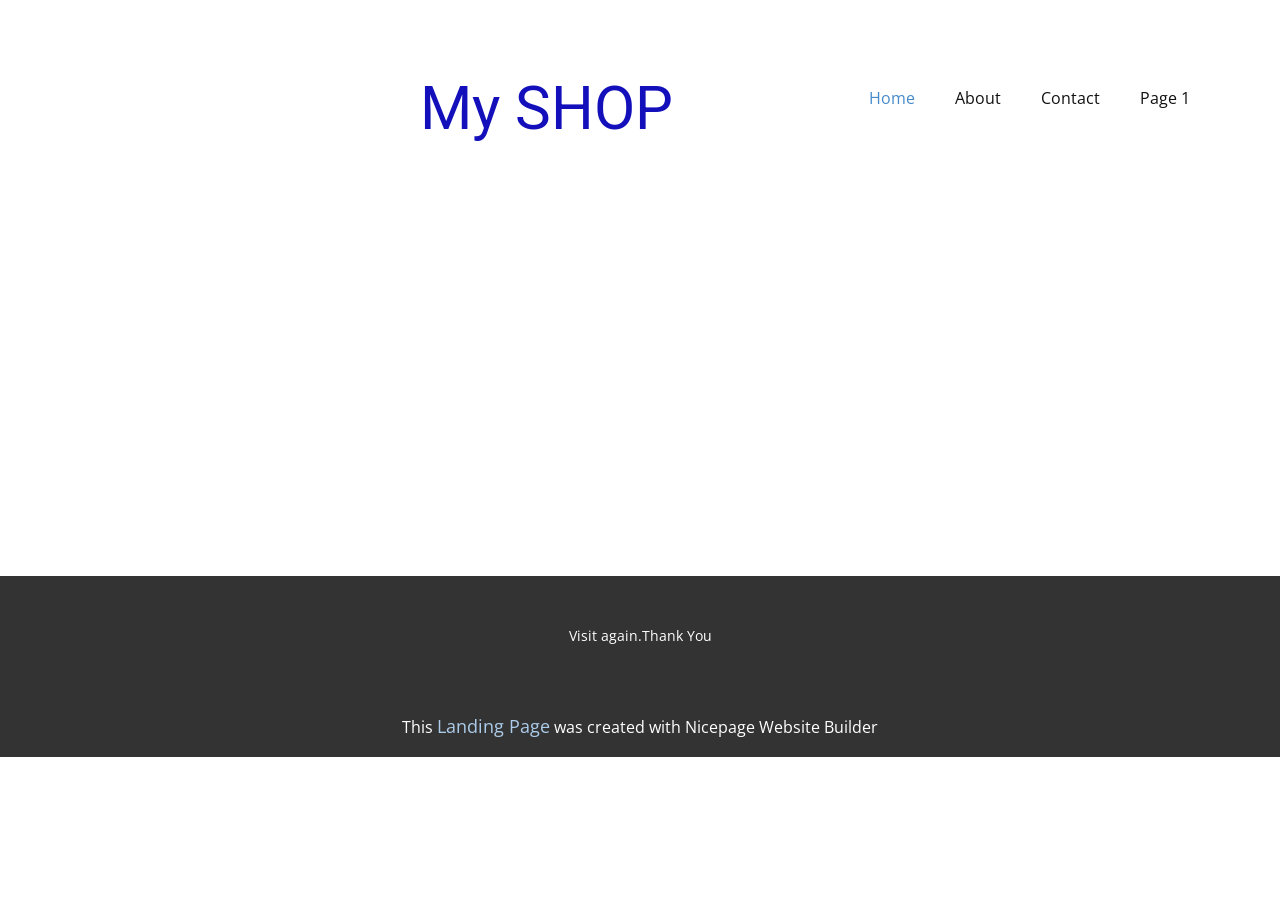
<file: index.html>
<!DOCTYPE html>
<html style="font-size: 16px;" lang="en"><head>
    <meta name="viewport" content="width=device-width, initial-scale=1.0">
    <meta charset="utf-8">
    <meta name="keywords" content="">
    <meta name="description" content="">
    <title>Home</title>
    <link rel="stylesheet" href="nicepage.css" media="screen">
<link rel="stylesheet" href="index.css" media="screen">
    <script class="u-script" type="text/javascript" src="jquery.js" defer=""></script>
    <script class="u-script" type="text/javascript" src="nicepage.js" defer=""></script>
    <meta name="generator" content="Nicepage 8.6.23, nicepage.com">
    
    
    
    <link id="u-page-google-font" rel="stylesheet" href="https://fonts.googleapis.com/css2?display=swap&amp;family=Roboto:ital,wght@0,100;0,200;0,300;0,400;0,500;0,600;0,700;0,800;0,900;1,100;1,200;1,300;1,400;1,500;1,600;1,700;1,800;1,900&amp;family=Open+Sans:ital,wght@0,300;0,400;0,500;0,600;0,700;0,800;1,300;1,400;1,500;1,600;1,700;1,800">
    <script type="application/ld+json">{
		"@context": "http://schema.org",
		"@type": "Organization",
		"name": "Site1"
}</script>
    <meta name="theme-color" content="#478ac9">
    <meta property="og:title" content="Home">
    <meta property="og:description" content="">
    <meta property="og:type" content="website">
  <meta data-intl-tel-input-cdn-path="intlTelInput/"></head>
  <body data-home-page="Home.html" data-home-page-title="Home" data-path-to-root="./" data-include-products="false" class="u-body u-clearfix u-xl-mode" data-lang="en"><header class="u-clearfix u-header u-header" id="header"><div class="u-clearfix u-sheet u-valign-middle-lg u-valign-middle-md u-valign-middle-sm u-valign-middle-xs u-sheet-1">
        <h1 class="u-text u-text-color-var u-text-default u-title u-text-1">My SHOP<span style="font-weight: 700;"><span style="font-weight: 400;"></span></span>
        </h1>
        <nav class="u-menu u-menu-one-level u-offcanvas u-menu-1" role="navigation" aria-label="Menu navigation">
          <div class="menu-collapse" style="font-size: 1rem; letter-spacing: 0px;">
            <a class="u-button-style u-custom-left-right-menu-spacing u-custom-padding-bottom u-custom-top-bottom-menu-spacing u-hamburger-link u-nav-link u-text-active-palette-1-base u-text-hover-palette-2-base" href="#" tabindex="-1" aria-label="Open menu" aria-controls="2cc2">
              <svg class="u-svg-link" viewBox="0 0 24 24"><use xlink:href="#menu-hamburger"></use></svg>
              <svg class="u-svg-content" version="1.1" id="menu-hamburger" viewBox="0 0 16 16" x="0px" y="0px" xmlns:xlink="http://www.w3.org/1999/xlink" xmlns="http://www.w3.org/2000/svg"><g><rect y="1" width="16" height="2"></rect><rect y="7" width="16" height="2"></rect><rect y="13" width="16" height="2"></rect>
</g></svg>
            </a>
          </div>
          <div class="u-custom-menu u-nav-container">
            <ul class="u-nav u-unstyled u-nav-1" role="menubar"><li role="none" class="u-nav-item"><a role="menuitem" class="u-button-style u-nav-link u-text-active-palette-1-base u-text-hover-palette-2-base u-nav-link-2" href="./">Home</a>
</li><li role="none" class="u-nav-item"><a role="menuitem" class="u-button-style u-nav-link u-text-active-palette-1-base u-text-hover-palette-2-base u-nav-link-2" href="About.html">About</a>
</li><li role="none" class="u-nav-item"><a role="menuitem" class="u-button-style u-nav-link u-text-active-palette-1-base u-text-hover-palette-2-base u-nav-link-2" href="Contact.html">Contact</a>
</li><li role="none" class="u-nav-item"><a role="menuitem" class="u-button-style u-nav-link u-text-active-palette-1-base u-text-hover-palette-2-base u-nav-link-2" href="Page-1.html">Page 1</a>
</li></ul>
          </div>
          <div class="u-custom-menu u-nav-container-collapse" id="2cc2" role="region" aria-label="Menu panel">
            <div class="u-black u-container-style u-inner-container-layout u-opacity u-opacity-95 u-sidenav">
              <div class="u-inner-container-layout u-sidenav-overflow">
                <div class="u-menu-close" tabindex="-1" aria-label="Close menu"></div>
                <ul class="u-align-center u-nav u-popupmenu-items u-unstyled u-nav-2" role="menubar"><li role="none" class="u-nav-item"><a role="menuitem" class="u-button-style u-nav-link" href="./">Home</a>
</li><li role="none" class="u-nav-item"><a role="menuitem" class="u-button-style u-nav-link" href="About.html">About</a>
</li><li role="none" class="u-nav-item"><a role="menuitem" class="u-button-style u-nav-link" href="Contact.html">Contact</a>
</li><li role="none" class="u-nav-item"><a role="menuitem" class="u-button-style u-nav-link" href="Page-1.html">Page 1</a>
</li></ul>
              </div>
            </div>
            <div class="u-black u-menu-overlay u-opacity u-opacity-70"></div>
          </div>
        </nav>
      </div></header>
    <section class="u-clearfix u-section-1" id="block-1">
      <div class="u-clearfix u-sheet u-sheet-1"></div>
    </section>
    
    
    
    <footer class="u-align-center u-clearfix u-container-align-center u-footer u-grey-80 u-footer" id="footer"><div class="u-clearfix u-sheet u-sheet-1">
        <p class="u-small-text u-text u-text-variant u-text-1">Visit again.Thank You</p>
      </div></footer>
    <section class="u-backlink u-clearfix u-grey-80"> This <a href="https://nicepage.com/landing-page">Landing Page</a> was created with Nicepage Website Builder 
    </section>
  
</body></html>
</file>
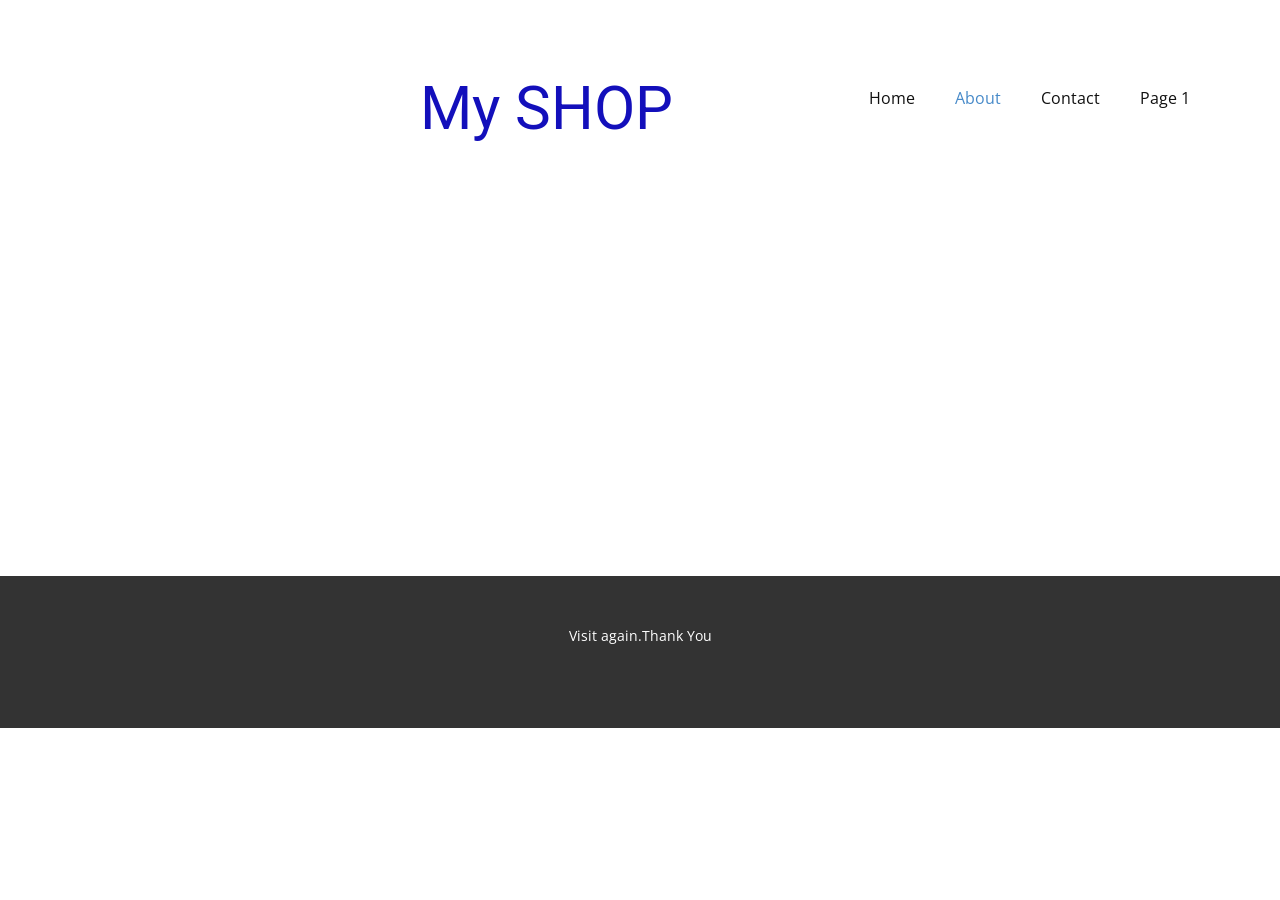
<file: About.html>
<!DOCTYPE html>
<html style="font-size: 16px;" lang="en"><head>
    <meta name="viewport" content="width=device-width, initial-scale=1.0">
    <meta charset="utf-8">
    <meta name="keywords" content="">
    <meta name="description" content="">
    <title>About</title>
    <link rel="stylesheet" href="nicepage.css" media="screen">
<link rel="stylesheet" href="About.css" media="screen">
    <script class="u-script" type="text/javascript" src="jquery.js" defer=""></script>
    <script class="u-script" type="text/javascript" src="nicepage.js" defer=""></script>
    <meta name="generator" content="Nicepage 8.6.23, nicepage.com">
    
    
    
    <link id="u-page-google-font" rel="stylesheet" href="https://fonts.googleapis.com/css2?display=swap&amp;family=Roboto:ital,wght@0,100;0,200;0,300;0,400;0,500;0,600;0,700;0,800;0,900;1,100;1,200;1,300;1,400;1,500;1,600;1,700;1,800;1,900&amp;family=Open+Sans:ital,wght@0,300;0,400;0,500;0,600;0,700;0,800;1,300;1,400;1,500;1,600;1,700;1,800">
    <script type="application/ld+json">{
		"@context": "http://schema.org",
		"@type": "Organization",
		"name": "Site1"
}</script>
    <meta name="theme-color" content="#478ac9">
    <meta property="og:title" content="About">
    <meta property="og:description" content="">
    <meta property="og:type" content="website">
  <meta data-intl-tel-input-cdn-path="intlTelInput/"></head>
  <body data-path-to-root="./" data-include-products="false" class="u-body u-xl-mode" data-lang="en"><header class="u-clearfix u-header u-header" id="header"><div class="u-clearfix u-sheet u-valign-middle-lg u-valign-middle-md u-valign-middle-sm u-valign-middle-xs u-sheet-1">
        <h1 class="u-text u-text-color-var u-text-default u-title u-text-1">My SHOP<span style="font-weight: 700;"><span style="font-weight: 400;"></span></span>
        </h1>
        <nav class="u-menu u-menu-one-level u-offcanvas u-menu-1" role="navigation" aria-label="Menu navigation">
          <div class="menu-collapse" style="font-size: 1rem; letter-spacing: 0px;">
            <a class="u-button-style u-custom-left-right-menu-spacing u-custom-padding-bottom u-custom-top-bottom-menu-spacing u-hamburger-link u-nav-link u-text-active-palette-1-base u-text-hover-palette-2-base" href="#" tabindex="-1" aria-label="Open menu" aria-controls="2cc2">
              <svg class="u-svg-link" viewBox="0 0 24 24"><use xlink:href="#menu-hamburger"></use></svg>
              <svg class="u-svg-content" version="1.1" id="menu-hamburger" viewBox="0 0 16 16" x="0px" y="0px" xmlns:xlink="http://www.w3.org/1999/xlink" xmlns="http://www.w3.org/2000/svg"><g><rect y="1" width="16" height="2"></rect><rect y="7" width="16" height="2"></rect><rect y="13" width="16" height="2"></rect>
</g></svg>
            </a>
          </div>
          <div class="u-custom-menu u-nav-container">
            <ul class="u-nav u-unstyled u-nav-1" role="menubar"><li role="none" class="u-nav-item"><a role="menuitem" class="u-button-style u-nav-link u-text-active-palette-1-base u-text-hover-palette-2-base u-nav-link-2" href="./">Home</a>
</li><li role="none" class="u-nav-item"><a role="menuitem" class="u-button-style u-nav-link u-text-active-palette-1-base u-text-hover-palette-2-base u-nav-link-2" href="About.html">About</a>
</li><li role="none" class="u-nav-item"><a role="menuitem" class="u-button-style u-nav-link u-text-active-palette-1-base u-text-hover-palette-2-base u-nav-link-2" href="Contact.html">Contact</a>
</li><li role="none" class="u-nav-item"><a role="menuitem" class="u-button-style u-nav-link u-text-active-palette-1-base u-text-hover-palette-2-base u-nav-link-2" href="Page-1.html">Page 1</a>
</li></ul>
          </div>
          <div class="u-custom-menu u-nav-container-collapse" id="2cc2" role="region" aria-label="Menu panel">
            <div class="u-black u-container-style u-inner-container-layout u-opacity u-opacity-95 u-sidenav">
              <div class="u-inner-container-layout u-sidenav-overflow">
                <div class="u-menu-close" tabindex="-1" aria-label="Close menu"></div>
                <ul class="u-align-center u-nav u-popupmenu-items u-unstyled u-nav-2" role="menubar"><li role="none" class="u-nav-item"><a role="menuitem" class="u-button-style u-nav-link" href="./">Home</a>
</li><li role="none" class="u-nav-item"><a role="menuitem" class="u-button-style u-nav-link" href="About.html">About</a>
</li><li role="none" class="u-nav-item"><a role="menuitem" class="u-button-style u-nav-link" href="Contact.html">Contact</a>
</li><li role="none" class="u-nav-item"><a role="menuitem" class="u-button-style u-nav-link" href="Page-1.html">Page 1</a>
</li></ul>
              </div>
            </div>
            <div class="u-black u-menu-overlay u-opacity u-opacity-70"></div>
          </div>
        </nav>
      </div></header>
    <section class="u-clearfix u-section-1" id="block-1">
      <div class="u-clearfix u-sheet u-sheet-1"></div>
    </section>
    
    
    
    <footer class="u-align-center u-clearfix u-container-align-center u-footer u-grey-80 u-footer" id="footer"><div class="u-clearfix u-sheet u-sheet-1">
        <p class="u-small-text u-text u-text-variant u-text-1">Visit again.Thank You</p>
      </div></footer>
    <section class="u-backlink u-clearfix u-grey-80"></section>
  
</body></html>
</file>
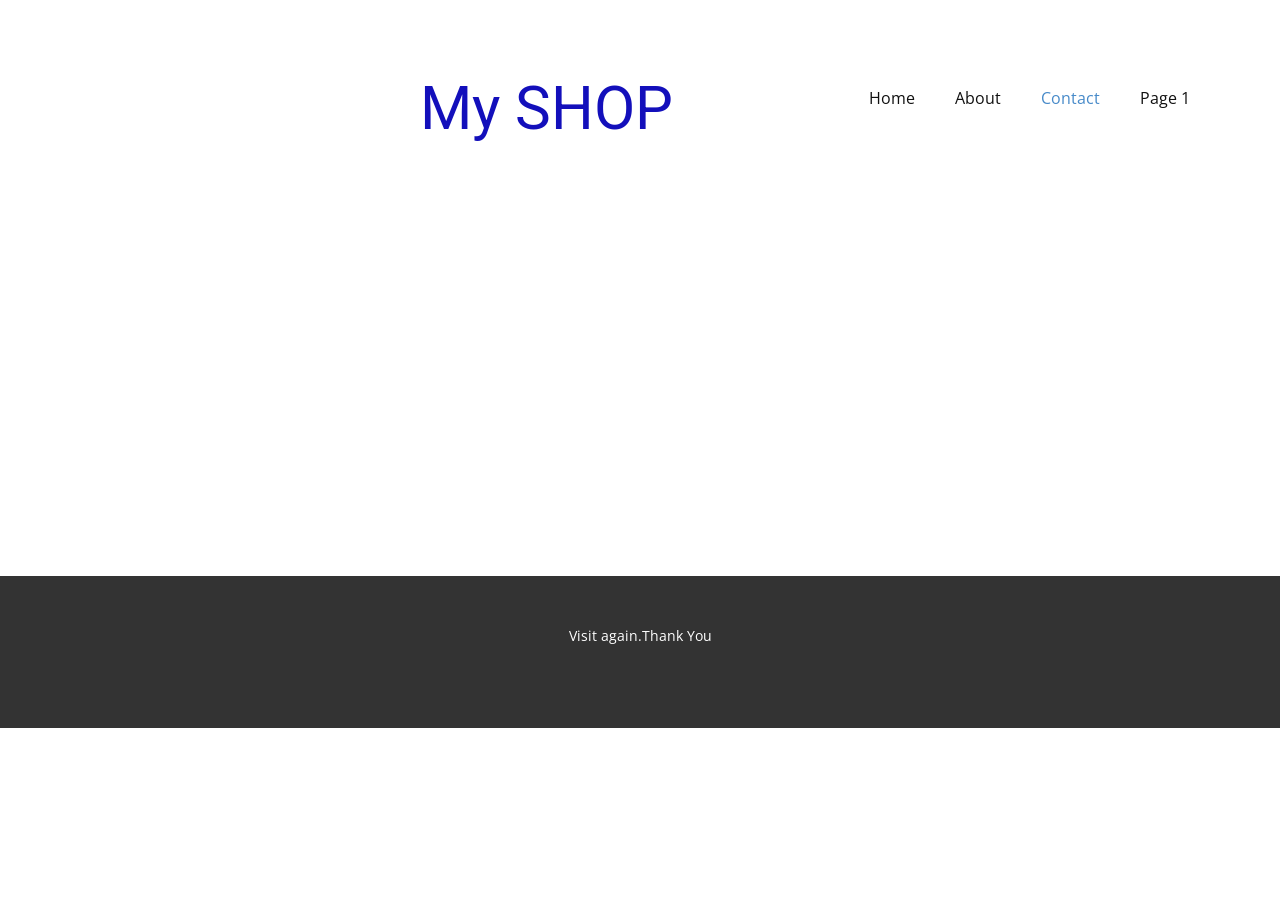
<file: Contact.html>
<!DOCTYPE html>
<html style="font-size: 16px;" lang="en"><head>
    <meta name="viewport" content="width=device-width, initial-scale=1.0">
    <meta charset="utf-8">
    <meta name="keywords" content="">
    <meta name="description" content="">
    <title>Contact</title>
    <link rel="stylesheet" href="nicepage.css" media="screen">
<link rel="stylesheet" href="Contact.css" media="screen">
    <script class="u-script" type="text/javascript" src="jquery.js" defer=""></script>
    <script class="u-script" type="text/javascript" src="nicepage.js" defer=""></script>
    <meta name="generator" content="Nicepage 8.6.23, nicepage.com">
    
    
    
    <link id="u-page-google-font" rel="stylesheet" href="https://fonts.googleapis.com/css2?display=swap&amp;family=Roboto:ital,wght@0,100;0,200;0,300;0,400;0,500;0,600;0,700;0,800;0,900;1,100;1,200;1,300;1,400;1,500;1,600;1,700;1,800;1,900&amp;family=Open+Sans:ital,wght@0,300;0,400;0,500;0,600;0,700;0,800;1,300;1,400;1,500;1,600;1,700;1,800">
    <script type="application/ld+json">{
		"@context": "http://schema.org",
		"@type": "Organization",
		"name": "Site1"
}</script>
    <meta name="theme-color" content="#478ac9">
    <meta property="og:title" content="Contact">
    <meta property="og:description" content="">
    <meta property="og:type" content="website">
  <meta data-intl-tel-input-cdn-path="intlTelInput/"></head>
  <body data-path-to-root="./" data-include-products="false" class="u-body u-xl-mode" data-lang="en"><header class="u-clearfix u-header u-header" id="header"><div class="u-clearfix u-sheet u-valign-middle-lg u-valign-middle-md u-valign-middle-sm u-valign-middle-xs u-sheet-1">
        <h1 class="u-text u-text-color-var u-text-default u-title u-text-1">My SHOP<span style="font-weight: 700;"><span style="font-weight: 400;"></span></span>
        </h1>
        <nav class="u-menu u-menu-one-level u-offcanvas u-menu-1" role="navigation" aria-label="Menu navigation">
          <div class="menu-collapse" style="font-size: 1rem; letter-spacing: 0px;">
            <a class="u-button-style u-custom-left-right-menu-spacing u-custom-padding-bottom u-custom-top-bottom-menu-spacing u-hamburger-link u-nav-link u-text-active-palette-1-base u-text-hover-palette-2-base" href="#" tabindex="-1" aria-label="Open menu" aria-controls="2cc2">
              <svg class="u-svg-link" viewBox="0 0 24 24"><use xlink:href="#menu-hamburger"></use></svg>
              <svg class="u-svg-content" version="1.1" id="menu-hamburger" viewBox="0 0 16 16" x="0px" y="0px" xmlns:xlink="http://www.w3.org/1999/xlink" xmlns="http://www.w3.org/2000/svg"><g><rect y="1" width="16" height="2"></rect><rect y="7" width="16" height="2"></rect><rect y="13" width="16" height="2"></rect>
</g></svg>
            </a>
          </div>
          <div class="u-custom-menu u-nav-container">
            <ul class="u-nav u-unstyled u-nav-1" role="menubar"><li role="none" class="u-nav-item"><a role="menuitem" class="u-button-style u-nav-link u-text-active-palette-1-base u-text-hover-palette-2-base u-nav-link-2" href="./">Home</a>
</li><li role="none" class="u-nav-item"><a role="menuitem" class="u-button-style u-nav-link u-text-active-palette-1-base u-text-hover-palette-2-base u-nav-link-2" href="About.html">About</a>
</li><li role="none" class="u-nav-item"><a role="menuitem" class="u-button-style u-nav-link u-text-active-palette-1-base u-text-hover-palette-2-base u-nav-link-2" href="Contact.html">Contact</a>
</li><li role="none" class="u-nav-item"><a role="menuitem" class="u-button-style u-nav-link u-text-active-palette-1-base u-text-hover-palette-2-base u-nav-link-2" href="Page-1.html">Page 1</a>
</li></ul>
          </div>
          <div class="u-custom-menu u-nav-container-collapse" id="2cc2" role="region" aria-label="Menu panel">
            <div class="u-black u-container-style u-inner-container-layout u-opacity u-opacity-95 u-sidenav">
              <div class="u-inner-container-layout u-sidenav-overflow">
                <div class="u-menu-close" tabindex="-1" aria-label="Close menu"></div>
                <ul class="u-align-center u-nav u-popupmenu-items u-unstyled u-nav-2" role="menubar"><li role="none" class="u-nav-item"><a role="menuitem" class="u-button-style u-nav-link" href="./">Home</a>
</li><li role="none" class="u-nav-item"><a role="menuitem" class="u-button-style u-nav-link" href="About.html">About</a>
</li><li role="none" class="u-nav-item"><a role="menuitem" class="u-button-style u-nav-link" href="Contact.html">Contact</a>
</li><li role="none" class="u-nav-item"><a role="menuitem" class="u-button-style u-nav-link" href="Page-1.html">Page 1</a>
</li></ul>
              </div>
            </div>
            <div class="u-black u-menu-overlay u-opacity u-opacity-70"></div>
          </div>
        </nav>
      </div></header>
    <section class="u-clearfix u-section-1" id="block-1">
      <div class="u-clearfix u-sheet u-sheet-1"></div>
    </section>
    
    
    
    <footer class="u-align-center u-clearfix u-container-align-center u-footer u-grey-80 u-footer" id="footer"><div class="u-clearfix u-sheet u-sheet-1">
        <p class="u-small-text u-text u-text-variant u-text-1">Visit again.Thank You</p>
      </div></footer>
    <section class="u-backlink u-clearfix u-grey-80"></section>
  
</body></html>
</file>
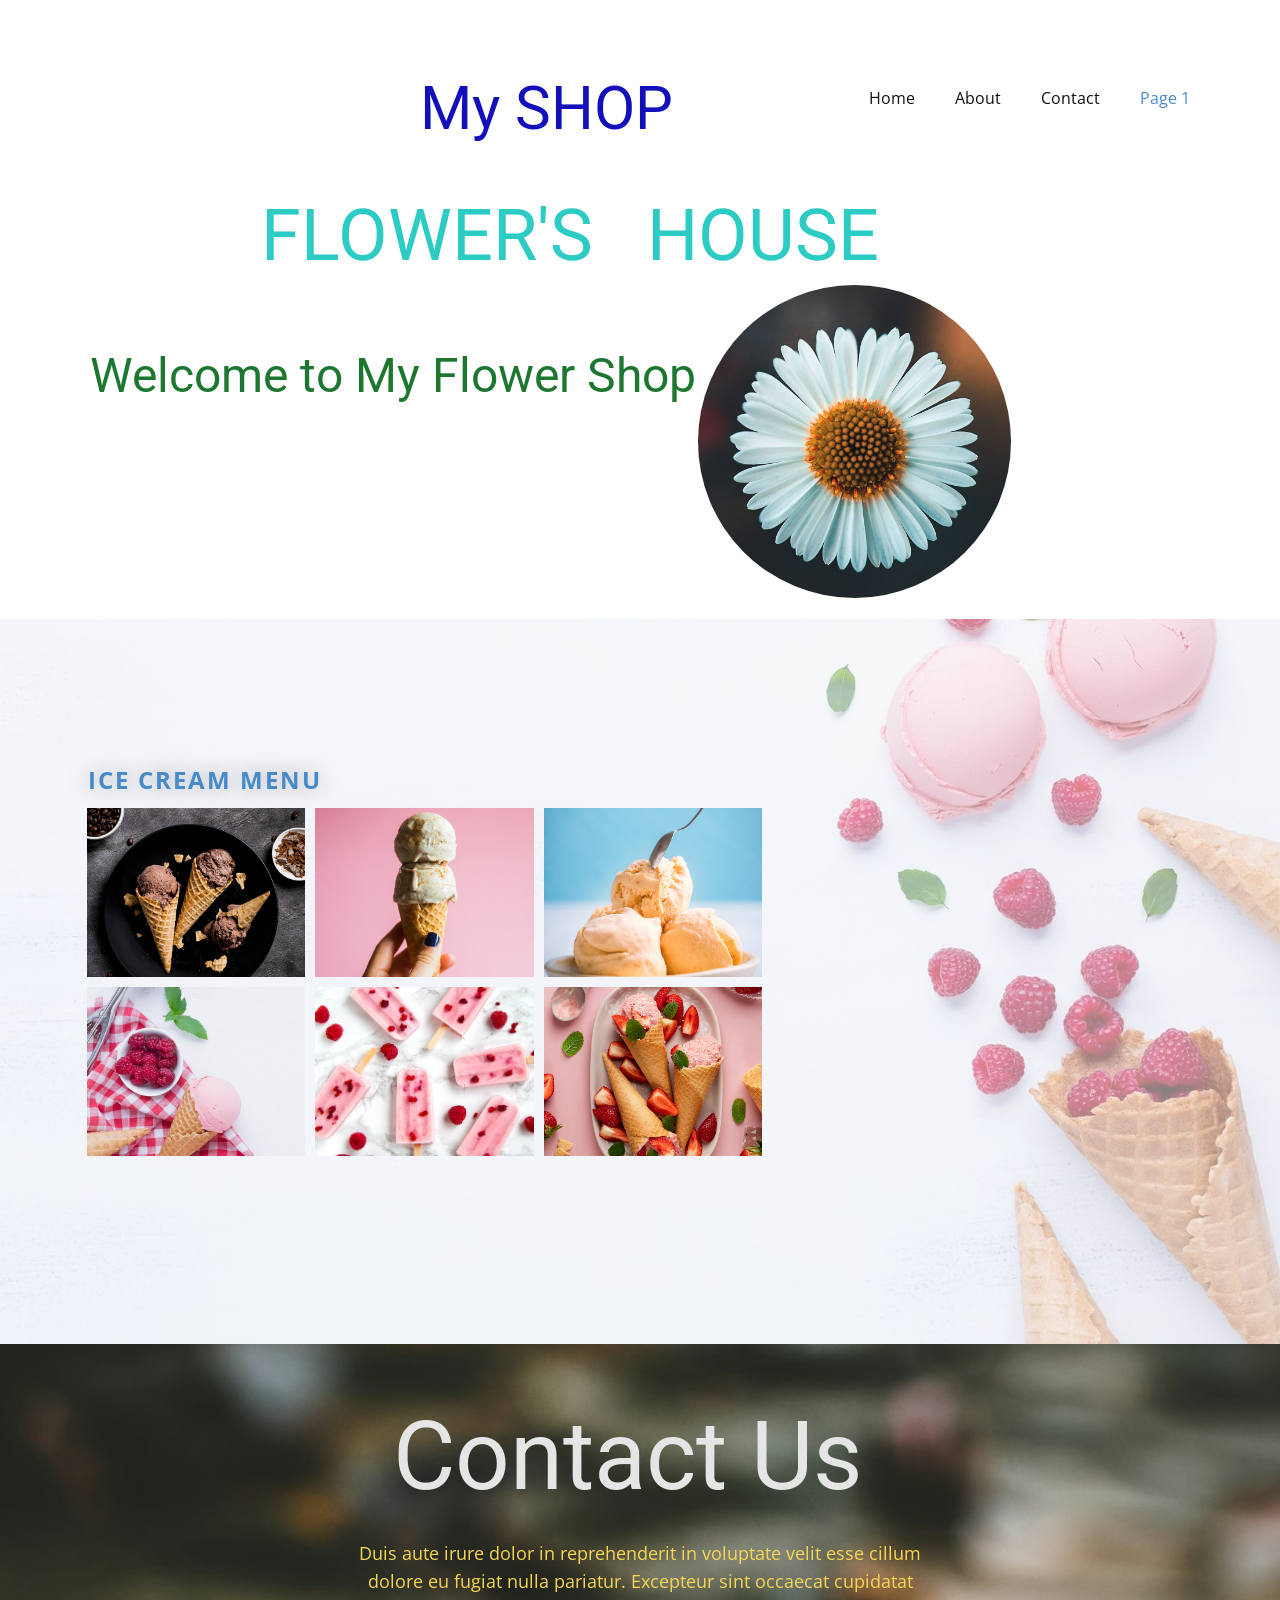
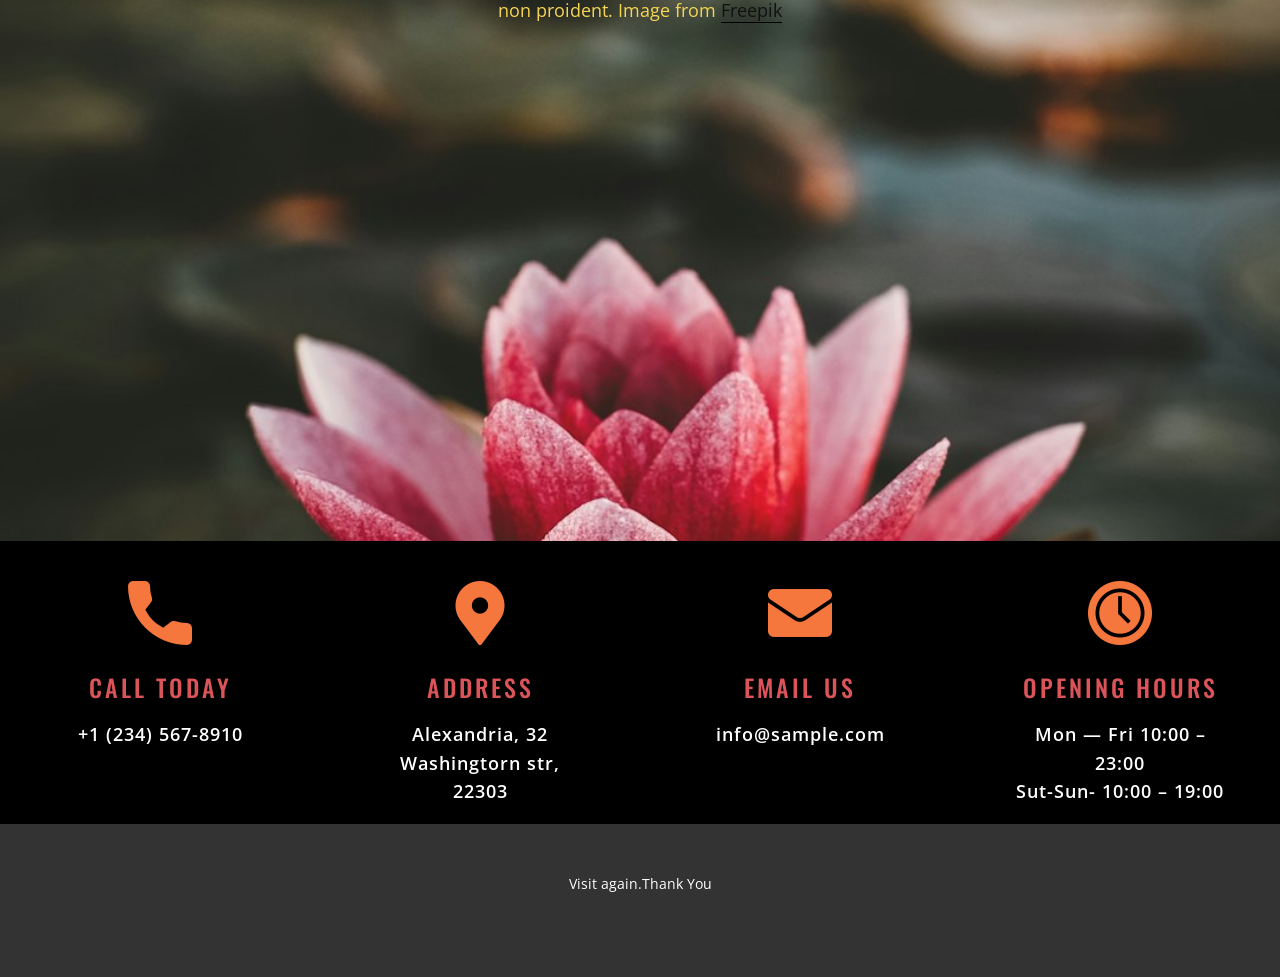
<file: Page-1.html>
<!DOCTYPE html>
<html style="font-size: 16px;" lang="en"><head>
    <meta name="viewport" content="width=device-width, initial-scale=1.0">
    <meta charset="utf-8">
    <meta name="keywords" content="​Our Integrative Approach">
    <meta name="description" content="">
    <title>Page 1</title>
    <link rel="stylesheet" href="nicepage.css" media="screen">
<link rel="stylesheet" href="Page-1.css" media="screen">
    <script class="u-script" type="text/javascript" src="jquery.js" defer=""></script>
    <script class="u-script" type="text/javascript" src="nicepage.js" defer=""></script>
    <meta name="generator" content="Nicepage 8.6.23, nicepage.com">
    
    
    
    
    
    <link id="u-page-google-font" rel="stylesheet" href="https://fonts.googleapis.com/css2?display=swap&amp;family=Roboto:ital,wght@0,100;0,200;0,300;0,400;0,500;0,600;0,700;0,800;0,900;1,100;1,200;1,300;1,400;1,500;1,600;1,700;1,800;1,900&amp;family=Open+Sans:ital,wght@0,300;0,400;0,500;0,600;0,700;0,800;1,300;1,400;1,500;1,600;1,700;1,800&amp;family=Oswald:wght@200;300;400;500;600;700">
    <script type="application/ld+json">{
		"@context": "http://schema.org",
		"@type": "Organization",
		"name": "Site1"
}</script>
    <meta name="theme-color" content="#478ac9">
    <meta property="og:title" content="Page 1">
    <meta property="og:description" content="">
    <meta property="og:type" content="website">
  <meta data-intl-tel-input-cdn-path="intlTelInput/"></head>
  <body data-path-to-root="./" data-include-products="false" class="u-body u-clearfix u-xl-mode" data-lang="en"><header class="u-clearfix u-header u-header" id="header"><div class="u-clearfix u-sheet u-valign-middle-lg u-valign-middle-md u-valign-middle-sm u-valign-middle-xs u-sheet-1">
        <h1 class="u-text u-text-color-var u-text-default u-title u-text-1">My SHOP<span style="font-weight: 700;"><span style="font-weight: 400;"></span></span>
        </h1>
        <nav class="u-menu u-menu-one-level u-offcanvas u-menu-1" role="navigation" aria-label="Menu navigation">
          <div class="menu-collapse" style="font-size: 1rem; letter-spacing: 0px;">
            <a class="u-button-style u-custom-left-right-menu-spacing u-custom-padding-bottom u-custom-top-bottom-menu-spacing u-hamburger-link u-nav-link u-text-active-palette-1-base u-text-hover-palette-2-base" href="#" tabindex="-1" aria-label="Open menu" aria-controls="2cc2">
              <svg class="u-svg-link" viewBox="0 0 24 24"><use xlink:href="#menu-hamburger"></use></svg>
              <svg class="u-svg-content" version="1.1" id="menu-hamburger" viewBox="0 0 16 16" x="0px" y="0px" xmlns:xlink="http://www.w3.org/1999/xlink" xmlns="http://www.w3.org/2000/svg"><g><rect y="1" width="16" height="2"></rect><rect y="7" width="16" height="2"></rect><rect y="13" width="16" height="2"></rect>
</g></svg>
            </a>
          </div>
          <div class="u-custom-menu u-nav-container">
            <ul class="u-nav u-unstyled u-nav-1" role="menubar"><li role="none" class="u-nav-item"><a role="menuitem" class="u-button-style u-nav-link u-text-active-palette-1-base u-text-hover-palette-2-base u-nav-link-2" href="./">Home</a>
</li><li role="none" class="u-nav-item"><a role="menuitem" class="u-button-style u-nav-link u-text-active-palette-1-base u-text-hover-palette-2-base u-nav-link-2" href="About.html">About</a>
</li><li role="none" class="u-nav-item"><a role="menuitem" class="u-button-style u-nav-link u-text-active-palette-1-base u-text-hover-palette-2-base u-nav-link-2" href="Contact.html">Contact</a>
</li><li role="none" class="u-nav-item"><a role="menuitem" class="u-button-style u-nav-link u-text-active-palette-1-base u-text-hover-palette-2-base u-nav-link-2" href="Page-1.html">Page 1</a>
</li></ul>
          </div>
          <div class="u-custom-menu u-nav-container-collapse" id="2cc2" role="region" aria-label="Menu panel">
            <div class="u-black u-container-style u-inner-container-layout u-opacity u-opacity-95 u-sidenav">
              <div class="u-inner-container-layout u-sidenav-overflow">
                <div class="u-menu-close" tabindex="-1" aria-label="Close menu"></div>
                <ul class="u-align-center u-nav u-popupmenu-items u-unstyled u-nav-2" role="menubar"><li role="none" class="u-nav-item"><a role="menuitem" class="u-button-style u-nav-link" href="./">Home</a>
</li><li role="none" class="u-nav-item"><a role="menuitem" class="u-button-style u-nav-link" href="About.html">About</a>
</li><li role="none" class="u-nav-item"><a role="menuitem" class="u-button-style u-nav-link" href="Contact.html">Contact</a>
</li><li role="none" class="u-nav-item"><a role="menuitem" class="u-button-style u-nav-link" href="Page-1.html">Page 1</a>
</li></ul>
              </div>
            </div>
            <div class="u-black u-menu-overlay u-opacity u-opacity-70"></div>
          </div>
        </nav>
      </div></header>
    <section class="u-clearfix u-section-1" id="block-2">
      <div class="u-clearfix u-sheet u-sheet-1">
        <h1 class="u-text u-text-default u-text-palette-4-dark-1 u-text-1">Flower​'s&nbsp; &nbsp;House</h1>
        <img class="u-image u-image-circle u-image-1" src="images/photo-1606041008023-472dfb5e530f.jpeg" alt="" data-image-width="856" data-image-height="1280">
        <h2 class="u-subtitle u-text u-text-color-var u-text-default u-text-2"> Welcome to My Flower <span style="font-size: 1.875rem;"></span>Shop
        </h2>
      </div>
    </section>
    <section class="u-align-left u-clearfix u-container-align-left u-image u-shading u-section-2" src="" data-image-width="1825" data-image-height="1080" id="block-4">
      <div class="u-clearfix u-sheet u-valign-middle-lg u-valign-middle-md u-valign-middle-sm u-valign-middle-xs u-sheet-1">
        <p class="u-text u-text-default u-text-palette-1-base u-text-1">Ice cream menu</p>
        <div class="u-gallery u-layout-grid u-lightbox u-no-transition u-show-text-none u-gallery-1">
          <div class="u-gallery-inner u-gallery-inner-1">
            <div class="u-effect-hover-zoom u-gallery-item">
              <div class="u-back-slide" data-image-width="687" data-image-height="1031">
                <img class="u-back-image u-expanded" src="images/photo-1580915411954-282cb1b0d780.jpg">
              </div>
              <div class="u-over-slide u-shading u-over-slide-1"></div>
            </div>
            <div class="u-effect-hover-zoom u-gallery-item">
              <div class="u-back-slide" data-image-width="687" data-image-height="1031">
                <img class="u-back-image u-expanded" src="images/photo-1477505982272-ead89926a577.jpg">
              </div>
              <div class="u-over-slide u-shading u-over-slide-2"></div>
            </div>
            <div class="u-effect-hover-zoom u-gallery-item">
              <div class="u-back-slide" data-image-width="708" data-image-height="1007">
                <img class="u-back-image u-expanded" src="images/photo-1570197788417-0e82375c9371.jpg">
              </div>
              <div class="u-over-slide u-shading u-over-slide-3"></div>
            </div>
            <div class="u-effect-hover-zoom u-gallery-item">
              <div class="u-back-slide" data-image-width="720" data-image-height="1080">
                <img class="u-back-image u-expanded" src="images/top-view-raspberries-ice-cream-cones_23-2148268101.jpg">
              </div>
              <div class="u-over-slide u-shading u-over-slide-4"></div>
            </div>
            <div class="u-effect-hover-zoom u-gallery-item">
              <div class="u-back-slide" data-image-width="887" data-image-height="877">
                <img class="u-back-image u-expanded" src="images/photo-1505394033641-40c6ad1178d7.jpg">
              </div>
              <div class="u-over-slide u-shading u-over-slide-5"></div>
            </div>
            <div class="u-effect-hover-zoom u-gallery-item">
              <div class="u-back-slide" data-image-width="764" data-image-height="955">
                <img class="u-back-image u-expanded" src="images/photo-1633933358116-a27b902fad35.jpg">
              </div>
              <div class="u-over-slide u-shading u-over-slide-6"></div>
            </div>
          </div>
        </div>
      </div>
    </section>
    <section class="u-align-center u-clearfix u-container-align-center u-image u-section-3" id="block-3" data-image-width="853" data-image-height="1280">
      <h2 class="u-text u-text-grey-10 u-text-1">Contact Us</h2>
      <p class="u-text u-text-palette-3-light-1 u-text-2">Duis aute irure dolor in reprehenderit in voluptate velit esse cillum dolore eu fugiat nulla pariatur. Excepteur sint occaecat cupidatat non proident. Image from <a href="https://www.freepik.com" class="u-active-none u-border-1 u-border-active-palette-2-base u-border-black u-border-hover-palette-2-base u-border-no-left u-border-no-right u-border-no-top u-bottom-left-radius-0 u-bottom-right-radius-0 u-btn u-button-link u-button-style u-hover-none u-none u-radius-0 u-text-body-color u-top-left-radius-0 u-top-right-radius-0 u-btn-1" target="_blank">Freepik</a>
      </p>
      <div class="u-expanded-width u-list u-list-1">
        <div class="u-repeater u-repeater-1">
          <div class="u-align-center u-black u-container-align-center u-container-style u-list-item u-repeater-item">
            <div class="u-container-layout u-similar-container u-valign-top u-container-layout-1"><span class="u-file-icon u-icon u-text-palette-2-base u-icon-1" data-animation-name="" data-animation-duration="0" data-animation-delay="0" data-animation-direction=""><img src="images/483947-b70949e6.png" alt=""></span>
              <h3 class="u-custom-font u-font-oswald u-text u-text-palette-2-base u-text-3">Call today</h3>
              <p class="u-text u-text-4">
                <a class="u-active-none u-border-none u-btn u-button-link u-button-style u-hover-none u-none u-text-active-palette-4-light-2 u-text-body-alt-color u-text-hover-palette-4-light-2 u-btn-2" href="tel:+12345678910">+1 (234) 567-8910</a>
              </p>
            </div>
          </div>
          <div class="u-align-center u-black u-container-align-center u-container-style u-list-item u-repeater-item">
            <div class="u-container-layout u-similar-container u-valign-top u-container-layout-2"><span class="u-file-icon u-icon u-text-palette-2-base u-icon-2" data-animation-name="" data-animation-duration="0" data-animation-delay="0" data-animation-direction=""><img src="images/450016-b576cfae.png" alt=""></span>
              <h3 class="u-custom-font u-font-oswald u-text u-text-palette-2-base u-text-5">Address</h3>
              <p class="u-text u-text-6"> Alexandria, 32 Washingtorn str, 22303</p>
            </div>
          </div>
          <div class="u-align-center u-black u-container-align-center u-container-style u-list-item u-repeater-item u-list-item-3">
            <div class="u-container-layout u-similar-container u-valign-top u-container-layout-3"><span class="u-file-icon u-icon u-text-palette-2-base u-icon-3"><img src="images/2099199-d9cef023.png" alt=""></span>
              <h3 class="u-custom-font u-font-oswald u-text u-text-palette-2-base u-text-7">Email Us</h3>
              <p class="u-text u-text-8">
                <a class="u-active-none u-btn u-button-link u-button-style u-hover-none u-none u-text-active-palette-2-base u-text-body-alt-color u-text-hover-palette-2-base u-btn-3" href="mailto:info@sample.com" data-animation-name="" data-animation-duration="0" data-animation-delay="0" data-animation-direction=""> info@sample.com</a>
              </p>
            </div>
          </div>
          <div class="u-align-center u-black u-container-align-center u-container-style u-list-item u-repeater-item">
            <div class="u-container-layout u-similar-container u-valign-top u-container-layout-4"><span class="u-file-icon u-icon u-text-palette-2-base u-icon-4" data-animation-name="" data-animation-duration="0" data-animation-delay="0" data-animation-direction=""><img src="images/2794624-8ee42f0f.png" alt=""></span>
              <h3 class="u-custom-font u-font-oswald u-text u-text-palette-2-base u-text-9"> Opening hours<br>
              </h3>
              <p class="u-text u-text-10"> Mon — Fri 10:00 – 23:00<br>Sut-Sun- 10:00 – 19:00
              </p>
            </div>
          </div>
        </div>
      </div>
    </section>
    
    
    
    <footer class="u-align-center u-clearfix u-container-align-center u-footer u-grey-80 u-footer" id="footer"><div class="u-clearfix u-sheet u-sheet-1">
        <p class="u-small-text u-text u-text-variant u-text-1">Visit again.Thank You</p>
      </div></footer>
    <section class="u-backlink u-clearfix u-grey-80"></section>
  
</body></html>
</file>
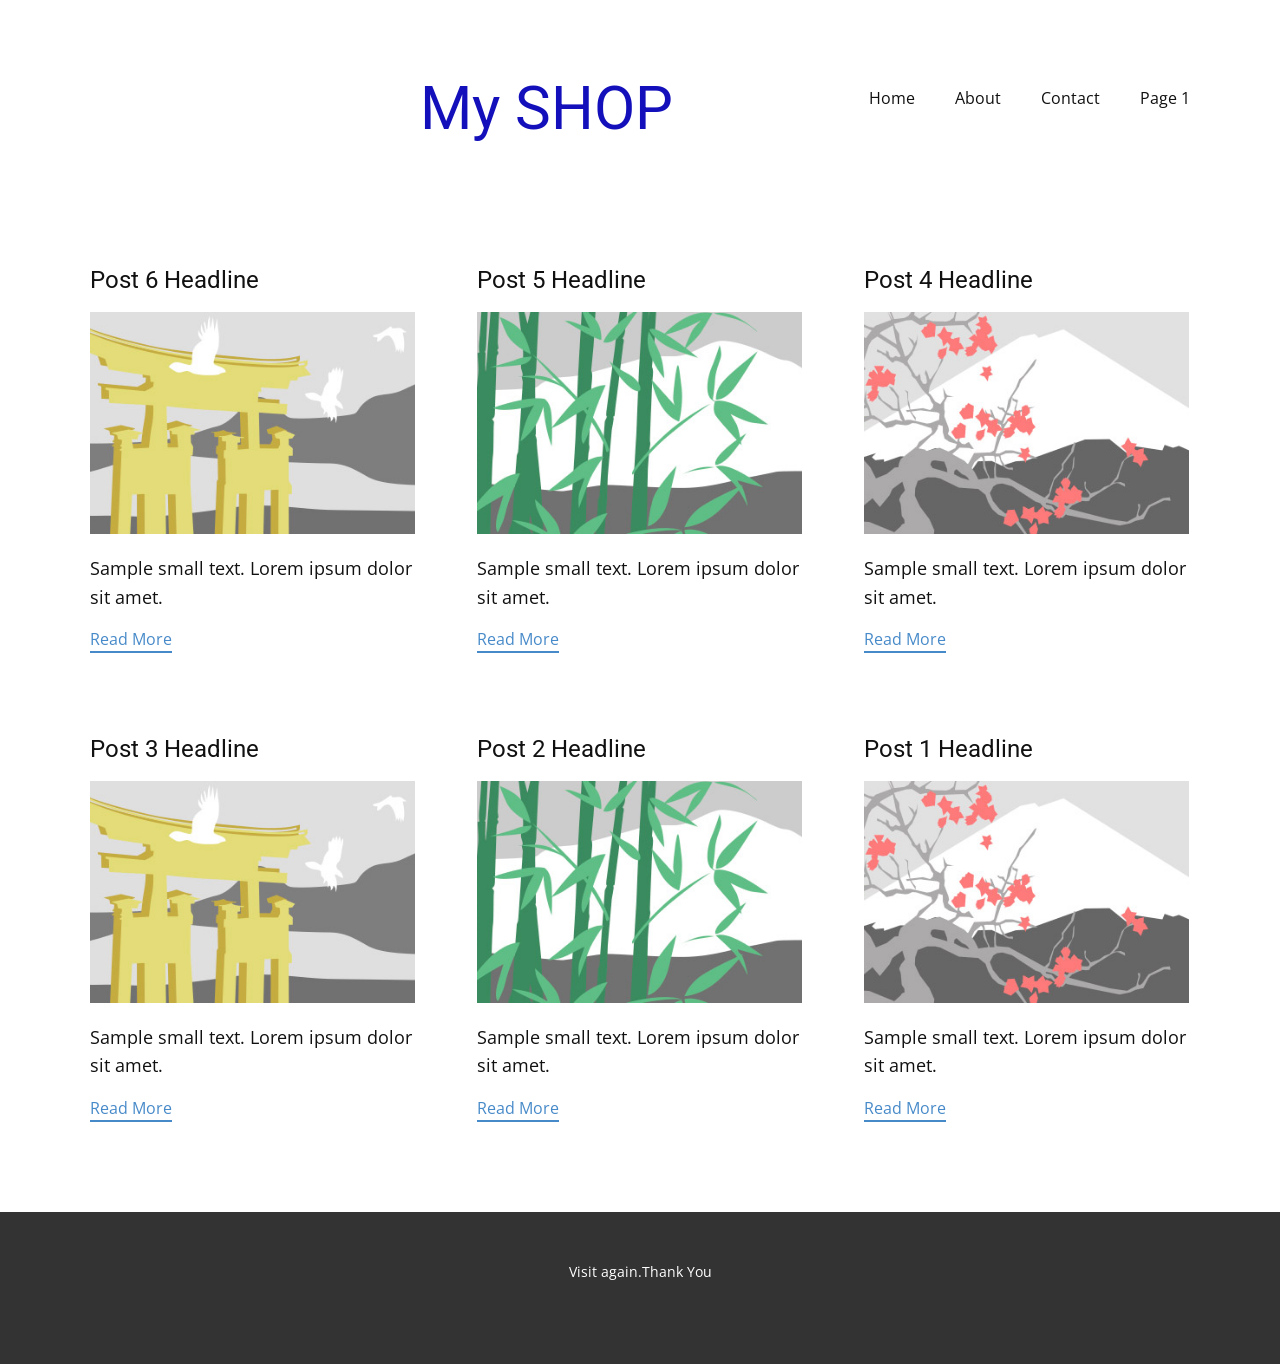
<file: blog/blog.html>
<!DOCTYPE html>
<html style="font-size: 16px;" lang="en"><head>
    <meta name="viewport" content="width=device-width, initial-scale=1.0">
    <meta charset="utf-8">
    <meta name="keywords" content="">
    <meta name="description" content="">
    <title>Blog</title>
    <link rel="stylesheet" href="../nicepage.css" media="screen">
<link rel="stylesheet" href="../Blog-Template.css" media="screen">
    <script class="u-script" type="text/javascript" src="../jquery.js" defer=""></script>
    <script class="u-script" type="text/javascript" src="../nicepage.js" defer=""></script>
    <meta name="generator" content="Nicepage 8.6.23, nicepage.com">
    
    
    
    <link id="u-page-google-font" rel="stylesheet" href="https://fonts.googleapis.com/css2?display=swap&amp;family=Roboto:ital,wght@0,100;0,200;0,300;0,400;0,500;0,600;0,700;0,800;0,900;1,100;1,200;1,300;1,400;1,500;1,600;1,700;1,800;1,900&amp;family=Open+Sans:ital,wght@0,300;0,400;0,500;0,600;0,700;0,800;1,300;1,400;1,500;1,600;1,700;1,800">
    <script type="application/ld+json">{
		"@context": "http://schema.org",
		"@type": "Organization",
		"name": "Site1"
}</script>
    <meta name="theme-color" content="#478ac9">
  <meta data-intl-tel-input-cdn-path="intlTelInput/"></head>
  <body data-path-to-root="../" data-include-products="false" class="u-body u-xl-mode" data-lang="en"><header class="u-clearfix u-header u-header" id="header"><div class="u-clearfix u-sheet u-valign-middle-lg u-valign-middle-md u-valign-middle-sm u-valign-middle-xs u-sheet-1">
        <h1 class="u-text u-text-color-var u-text-default u-title u-text-1">My SHOP<span style="font-weight: 700;"><span style="font-weight: 400;"></span></span>
        </h1>
        <nav class="u-menu u-menu-one-level u-offcanvas u-menu-1" role="navigation" aria-label="Menu navigation">
          <div class="menu-collapse" style="font-size: 1rem; letter-spacing: 0px;">
            <a class="u-button-style u-custom-left-right-menu-spacing u-custom-padding-bottom u-custom-top-bottom-menu-spacing u-hamburger-link u-nav-link u-text-active-palette-1-base u-text-hover-palette-2-base" href="#" tabindex="-1" aria-label="Open menu" aria-controls="2cc2">
              <svg class="u-svg-link" viewBox="0 0 24 24"><use xlink:href="#menu-hamburger"></use></svg>
              <svg class="u-svg-content" version="1.1" id="menu-hamburger" viewBox="0 0 16 16" x="0px" y="0px" xmlns:xlink="http://www.w3.org/1999/xlink" xmlns="http://www.w3.org/2000/svg"><g><rect y="1" width="16" height="2"></rect><rect y="7" width="16" height="2"></rect><rect y="13" width="16" height="2"></rect>
</g></svg>
            </a>
          </div>
          <div class="u-custom-menu u-nav-container">
            <ul class="u-nav u-unstyled u-nav-1" role="menubar"><li role="none" class="u-nav-item"><a role="menuitem" class="u-button-style u-nav-link u-text-active-palette-1-base u-text-hover-palette-2-base u-nav-link-2" href="../">Home</a>
</li><li role="none" class="u-nav-item"><a role="menuitem" class="u-button-style u-nav-link u-text-active-palette-1-base u-text-hover-palette-2-base u-nav-link-2" href="../About.html">About</a>
</li><li role="none" class="u-nav-item"><a role="menuitem" class="u-button-style u-nav-link u-text-active-palette-1-base u-text-hover-palette-2-base u-nav-link-2" href="../Contact.html">Contact</a>
</li><li role="none" class="u-nav-item"><a role="menuitem" class="u-button-style u-nav-link u-text-active-palette-1-base u-text-hover-palette-2-base u-nav-link-2" href="../Page-1.html">Page 1</a>
</li></ul>
          </div>
          <div class="u-custom-menu u-nav-container-collapse" id="2cc2" role="region" aria-label="Menu panel">
            <div class="u-black u-container-style u-inner-container-layout u-opacity u-opacity-95 u-sidenav">
              <div class="u-inner-container-layout u-sidenav-overflow">
                <div class="u-menu-close" tabindex="-1" aria-label="Close menu"></div>
                <ul class="u-align-center u-nav u-popupmenu-items u-unstyled u-nav-2" role="menubar"><li role="none" class="u-nav-item"><a role="menuitem" class="u-button-style u-nav-link" href="../">Home</a>
</li><li role="none" class="u-nav-item"><a role="menuitem" class="u-button-style u-nav-link" href="../About.html">About</a>
</li><li role="none" class="u-nav-item"><a role="menuitem" class="u-button-style u-nav-link" href="../Contact.html">Contact</a>
</li><li role="none" class="u-nav-item"><a role="menuitem" class="u-button-style u-nav-link" href="../Page-1.html">Page 1</a>
</li></ul>
              </div>
            </div>
            <div class="u-black u-menu-overlay u-opacity u-opacity-70"></div>
          </div>
        </nav>
      </div></header>
    <section class="u-clearfix u-section-1" id="block-2">
      <div class="u-clearfix u-sheet u-valign-middle u-sheet-1"><!--blog--><!--blog_options_json--><!--{"type":"Recent","source":"","tags":"","count":""}--><!--/blog_options_json-->
        <div class="u-blog u-expanded-width u-repeater u-repeater-1" data-blog-id="blog-1"><!--blog_post-->
          <div class="u-blog-post u-container-style u-repeater-item u-white u-repeater-item-1"><meta name="twitter:description" content="Sample small text. Lorem ipsum dolor sit amet."><meta name="description" content="Sample small text. Lorem ipsum dolor sit amet."><meta property="og:type" content="article"><meta property="og:title" content="Post 6 Headline"><meta property="og:description" content="Sample small text. Lorem ipsum dolor sit amet."><meta property="og:image" content="../images/8ad73f3c.jpeg">
            <div class="u-container-layout u-similar-container u-valign-top u-container-layout-1"><!--blog_post_header-->
              <h4 class="u-blog-control u-text u-text-1">
                <a class="u-post-header-link" href="../blog/post-5.html">Post 6 Headline</a>
              </h4><!--/blog_post_header--><!--blog_post_image-->
              <img alt="" class="u-blog-control u-expanded-width u-image u-image-default u-image-1" src="../images/8ad73f3c.jpeg" data-href="../blog/post-5.html"><!--/blog_post_image--><!--blog_post_content-->
              <div class="u-blog-control u-post-content u-text u-text-2 fr-view">Sample small text. Lorem ipsum dolor sit amet.</div><!--/blog_post_content--><!--blog_post_readmore-->
              <a href="../blog/post-5.html" class="u-blog-control u-border-2 u-border-palette-1-base u-btn u-btn-rectangle u-button-style u-none u-btn-1"><!--blog_post_readmore_content--><!--options_json--><!--{"content":"","defaultValue":"Read More"}--><!--/options_json-->Read More<!--/blog_post_readmore_content--></a><!--/blog_post_readmore-->
            </div>
          </div><div class="u-blog-post u-container-style u-repeater-item u-video-cover u-white"><meta name="twitter:description" content="Sample small text. Lorem ipsum dolor sit amet."><meta name="description" content="Sample small text. Lorem ipsum dolor sit amet."><meta property="og:type" content="article"><meta property="og:title" content="Post 5 Headline"><meta property="og:description" content="Sample small text. Lorem ipsum dolor sit amet."><meta property="og:image" content="../images/68f64b9d.jpeg">
            <div class="u-container-layout u-similar-container u-valign-top u-container-layout-2"><!--blog_post_header-->
              <h4 class="u-blog-control u-text u-text-3">
                <a class="u-post-header-link" href="../blog/post-4.html">Post 5 Headline</a>
              </h4><!--/blog_post_header--><!--blog_post_image-->
              <img alt="" class="u-blog-control u-expanded-width u-image u-image-default u-image-2" src="../images/68f64b9d.jpeg" data-href="../blog/post-4.html"><!--/blog_post_image--><!--blog_post_content-->
              <div class="u-blog-control u-post-content u-text u-text-4 fr-view">Sample small text. Lorem ipsum dolor sit amet.</div><!--/blog_post_content--><!--blog_post_readmore-->
              <a href="../blog/post-4.html" class="u-blog-control u-border-2 u-border-palette-1-base u-btn u-btn-rectangle u-button-style u-none u-btn-2"><!--blog_post_readmore_content--><!--options_json--><!--{"content":"","defaultValue":"Read More"}--><!--/options_json-->Read More<!--/blog_post_readmore_content--></a><!--/blog_post_readmore-->
            </div>
          </div><div class="u-blog-post u-container-style u-repeater-item u-video-cover u-white"><meta name="twitter:description" content="Sample small text. Lorem ipsum dolor sit amet."><meta name="description" content="Sample small text. Lorem ipsum dolor sit amet."><meta property="og:type" content="article"><meta property="og:title" content="Post 4 Headline"><meta property="og:description" content="Sample small text. Lorem ipsum dolor sit amet."><meta property="og:image" content="../images/0fd3416c.jpeg">
            <div class="u-container-layout u-similar-container u-valign-top u-container-layout-3"><!--blog_post_header-->
              <h4 class="u-blog-control u-text u-text-5">
                <a class="u-post-header-link" href="../blog/post-3.html">Post 4 Headline</a>
              </h4><!--/blog_post_header--><!--blog_post_image-->
              <img alt="" class="u-blog-control u-expanded-width u-image u-image-default u-image-3" src="../images/0fd3416c.jpeg" data-href="../blog/post-3.html"><!--/blog_post_image--><!--blog_post_content-->
              <div class="u-blog-control u-post-content u-text u-text-6 fr-view">Sample small text. Lorem ipsum dolor sit amet.</div><!--/blog_post_content--><!--blog_post_readmore-->
              <a href="../blog/post-3.html" class="u-blog-control u-border-2 u-border-palette-1-base u-btn u-btn-rectangle u-button-style u-none u-btn-3"><!--blog_post_readmore_content--><!--options_json--><!--{"content":"","defaultValue":"Read More"}--><!--/options_json-->Read More<!--/blog_post_readmore_content--></a><!--/blog_post_readmore-->
            </div>
          </div><div class="u-blog-post u-container-style u-repeater-item u-white u-repeater-item-1"><meta name="twitter:description" content="Sample small text. Lorem ipsum dolor sit amet."><meta name="description" content="Sample small text. Lorem ipsum dolor sit amet."><meta property="og:type" content="article"><meta property="og:title" content="Post 3 Headline"><meta property="og:description" content="Sample small text. Lorem ipsum dolor sit amet."><meta property="og:image" content="../images/8ad73f3c.jpeg">
            <div class="u-container-layout u-similar-container u-valign-top u-container-layout-1"><!--blog_post_header-->
              <h4 class="u-blog-control u-text u-text-1">
                <a class="u-post-header-link" href="../blog/post-2.html">Post 3 Headline</a>
              </h4><!--/blog_post_header--><!--blog_post_image-->
              <img alt="" class="u-blog-control u-expanded-width u-image u-image-default u-image-1" src="../images/8ad73f3c.jpeg" data-href="../blog/post-2.html"><!--/blog_post_image--><!--blog_post_content-->
              <div class="u-blog-control u-post-content u-text u-text-2 fr-view">Sample small text. Lorem ipsum dolor sit amet.</div><!--/blog_post_content--><!--blog_post_readmore-->
              <a href="../blog/post-2.html" class="u-blog-control u-border-2 u-border-palette-1-base u-btn u-btn-rectangle u-button-style u-none u-btn-1"><!--blog_post_readmore_content--><!--options_json--><!--{"content":"","defaultValue":"Read More"}--><!--/options_json-->Read More<!--/blog_post_readmore_content--></a><!--/blog_post_readmore-->
            </div>
          </div><div class="u-blog-post u-container-style u-repeater-item u-video-cover u-white"><meta name="twitter:description" content="Sample small text. Lorem ipsum dolor sit amet."><meta name="description" content="Sample small text. Lorem ipsum dolor sit amet."><meta property="og:type" content="article"><meta property="og:title" content="Post 2 Headline"><meta property="og:description" content="Sample small text. Lorem ipsum dolor sit amet."><meta property="og:image" content="../images/68f64b9d.jpeg">
            <div class="u-container-layout u-similar-container u-valign-top u-container-layout-2"><!--blog_post_header-->
              <h4 class="u-blog-control u-text u-text-3">
                <a class="u-post-header-link" href="../blog/post-1.html">Post 2 Headline</a>
              </h4><!--/blog_post_header--><!--blog_post_image-->
              <img alt="" class="u-blog-control u-expanded-width u-image u-image-default u-image-2" src="../images/68f64b9d.jpeg" data-href="../blog/post-1.html"><!--/blog_post_image--><!--blog_post_content-->
              <div class="u-blog-control u-post-content u-text u-text-4 fr-view">Sample small text. Lorem ipsum dolor sit amet.</div><!--/blog_post_content--><!--blog_post_readmore-->
              <a href="../blog/post-1.html" class="u-blog-control u-border-2 u-border-palette-1-base u-btn u-btn-rectangle u-button-style u-none u-btn-2"><!--blog_post_readmore_content--><!--options_json--><!--{"content":"","defaultValue":"Read More"}--><!--/options_json-->Read More<!--/blog_post_readmore_content--></a><!--/blog_post_readmore-->
            </div>
          </div><div class="u-blog-post u-container-style u-repeater-item u-video-cover u-white"><meta name="twitter:description" content="Sample small text. Lorem ipsum dolor sit amet."><meta name="description" content="Sample small text. Lorem ipsum dolor sit amet."><meta property="og:type" content="article"><meta property="og:title" content="Post 1 Headline"><meta property="og:description" content="Sample small text. Lorem ipsum dolor sit amet."><meta property="og:image" content="../images/0fd3416c.jpeg">
            <div class="u-container-layout u-similar-container u-valign-top u-container-layout-3"><!--blog_post_header-->
              <h4 class="u-blog-control u-text u-text-5">
                <a class="u-post-header-link" href="../blog/post.html">Post 1 Headline</a>
              </h4><!--/blog_post_header--><!--blog_post_image-->
              <img alt="" class="u-blog-control u-expanded-width u-image u-image-default u-image-3" src="../images/0fd3416c.jpeg" data-href="../blog/post.html"><!--/blog_post_image--><!--blog_post_content-->
              <div class="u-blog-control u-post-content u-text u-text-6 fr-view">Sample small text. Lorem ipsum dolor sit amet.</div><!--/blog_post_content--><!--blog_post_readmore-->
              <a href="../blog/post.html" class="u-blog-control u-border-2 u-border-palette-1-base u-btn u-btn-rectangle u-button-style u-none u-btn-3"><!--blog_post_readmore_content--><!--options_json--><!--{"content":"","defaultValue":"Read More"}--><!--/options_json-->Read More<!--/blog_post_readmore_content--></a><!--/blog_post_readmore-->
            </div>
          </div><!--/blog_post--><!--blog_post-->
          <!--/blog_post--><!--blog_post-->
          <!--/blog_post-->
        </div><!--/blog-->
      </div>
    </section>
    
    
    
    <footer class="u-align-center u-clearfix u-container-align-center u-footer u-grey-80 u-footer" id="footer"><div class="u-clearfix u-sheet u-sheet-1">
        <p class="u-small-text u-text u-text-variant u-text-1">Visit again.Thank You</p>
      </div></footer>
    <section class="u-backlink u-clearfix u-grey-80"></section>
  
</body></html>
</file>
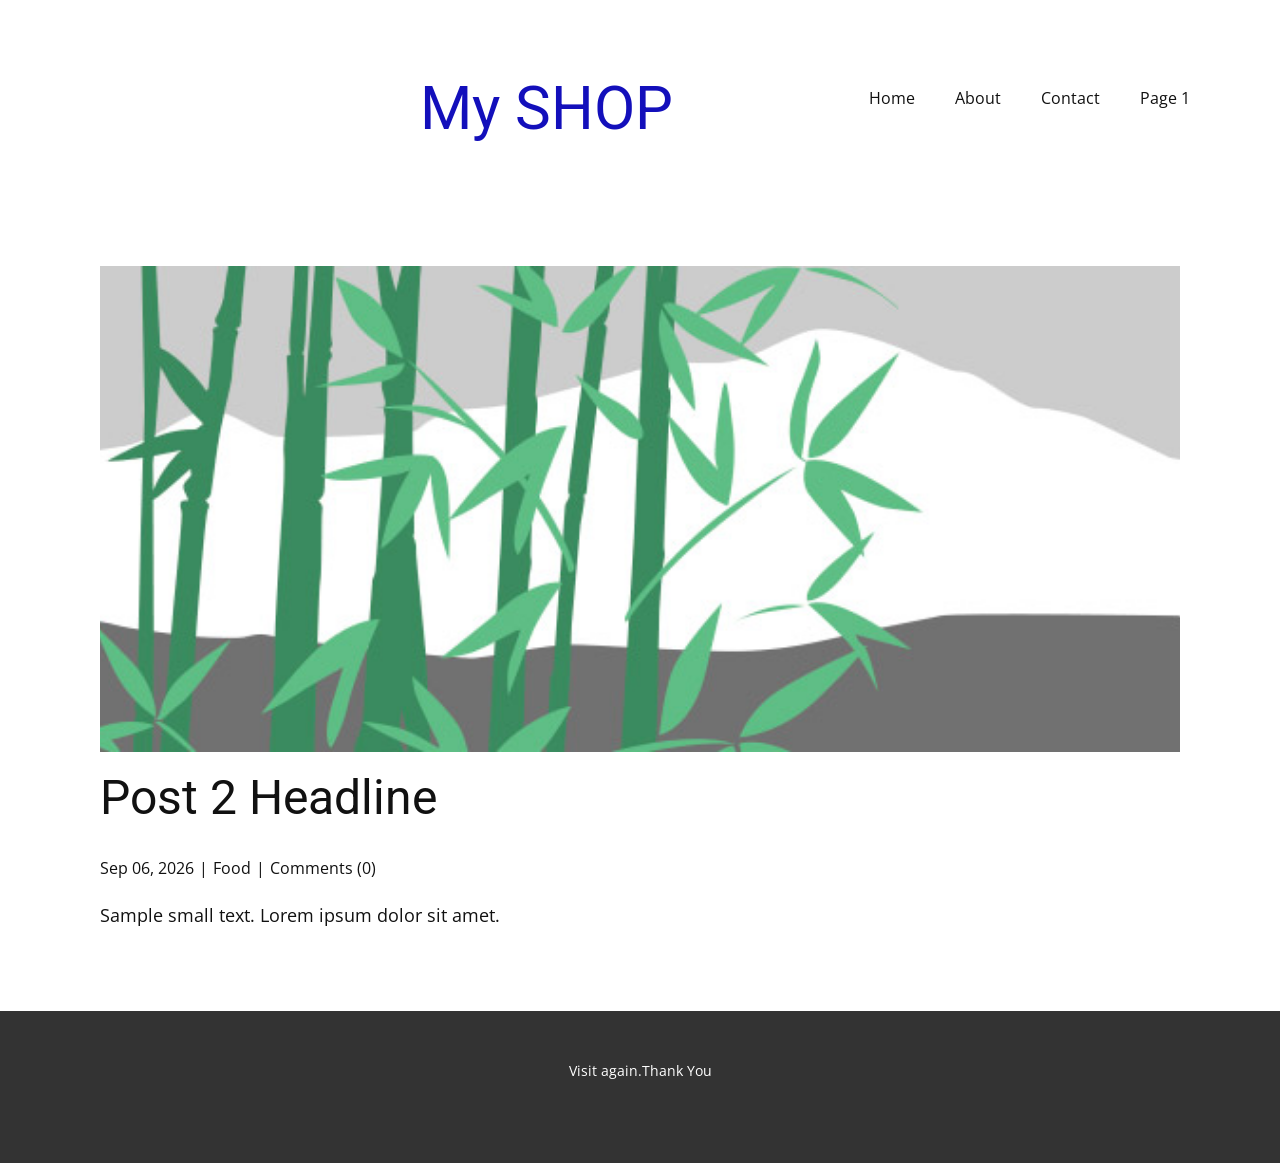
<file: blog/post-1.html>
<!DOCTYPE html>
<html style="font-size: 16px;" lang="en"><head>
    <meta name="viewport" content="width=device-width, initial-scale=1.0">
    <meta charset="utf-8">
    <meta name="keywords" content="Post 1 Headline">
    <meta name="description" content="Sample small text. Lorem ipsum dolor sit amet.">
    <title>Post 2 Headline</title>
    <link rel="stylesheet" href="../nicepage.css" media="screen">
<link rel="stylesheet" href="../Post-Template.css" media="screen">
    <script class="u-script" type="text/javascript" src="../jquery.js" defer=""></script>
    <script class="u-script" type="text/javascript" src="../nicepage.js" defer=""></script>
    <meta name="generator" content="Nicepage 8.6.23, nicepage.com">
    
    
    
    <link id="u-page-google-font" rel="stylesheet" href="https://fonts.googleapis.com/css2?display=swap&amp;family=Roboto:ital,wght@0,100;0,200;0,300;0,400;0,500;0,600;0,700;0,800;0,900;1,100;1,200;1,300;1,400;1,500;1,600;1,700;1,800;1,900&amp;family=Open+Sans:ital,wght@0,300;0,400;0,500;0,600;0,700;0,800;1,300;1,400;1,500;1,600;1,700;1,800">
    <script type="application/ld+json">{
		"@context": "http://schema.org",
		"@type": "Organization",
		"name": "Site1"
}</script>
    <meta name="theme-color" content="#478ac9">
  <meta data-intl-tel-input-cdn-path="intlTelInput/"><meta name="twitter:description" content="Sample small text. Lorem ipsum dolor sit amet."><meta property="og:type" content="article"><meta property="og:title" content="Post 2 Headline"><meta property="og:description" content="Sample small text. Lorem ipsum dolor sit amet."><meta property="og:image" content="../images/68f64b9d.jpeg"></head>
  <body data-path-to-root="./" data-include-products="false" class="u-body u-xl-mode" data-lang="en"><header class="u-clearfix u-header u-header" id="header"><div class="u-clearfix u-sheet u-valign-middle-lg u-valign-middle-md u-valign-middle-sm u-valign-middle-xs u-sheet-1">
        <h1 class="u-text u-text-color-var u-text-default u-title u-text-1">My SHOP<span style="font-weight: 700;"><span style="font-weight: 400;"></span></span>
        </h1>
        <nav class="u-menu u-menu-one-level u-offcanvas u-menu-1" role="navigation" aria-label="Menu navigation">
          <div class="menu-collapse" style="font-size: 1rem; letter-spacing: 0px;">
            <a class="u-button-style u-custom-left-right-menu-spacing u-custom-padding-bottom u-custom-top-bottom-menu-spacing u-hamburger-link u-nav-link u-text-active-palette-1-base u-text-hover-palette-2-base" href="#" tabindex="-1" aria-label="Open menu" aria-controls="2cc2">
              <svg class="u-svg-link" viewBox="0 0 24 24"><use xlink:href="#menu-hamburger"></use></svg>
              <svg class="u-svg-content" version="1.1" id="menu-hamburger" viewBox="0 0 16 16" x="0px" y="0px" xmlns:xlink="http://www.w3.org/1999/xlink" xmlns="http://www.w3.org/2000/svg"><g><rect y="1" width="16" height="2"></rect><rect y="7" width="16" height="2"></rect><rect y="13" width="16" height="2"></rect>
</g></svg>
            </a>
          </div>
          <div class="u-custom-menu u-nav-container">
            <ul class="u-nav u-unstyled u-nav-1" role="menubar"><li role="none" class="u-nav-item"><a role="menuitem" class="u-button-style u-nav-link u-text-active-palette-1-base u-text-hover-palette-2-base u-nav-link-2" href="../">Home</a>
</li><li role="none" class="u-nav-item"><a role="menuitem" class="u-button-style u-nav-link u-text-active-palette-1-base u-text-hover-palette-2-base u-nav-link-2" href="../About.html">About</a>
</li><li role="none" class="u-nav-item"><a role="menuitem" class="u-button-style u-nav-link u-text-active-palette-1-base u-text-hover-palette-2-base u-nav-link-2" href="../Contact.html">Contact</a>
</li><li role="none" class="u-nav-item"><a role="menuitem" class="u-button-style u-nav-link u-text-active-palette-1-base u-text-hover-palette-2-base u-nav-link-2" href="../Page-1.html">Page 1</a>
</li></ul>
          </div>
          <div class="u-custom-menu u-nav-container-collapse" id="2cc2" role="region" aria-label="Menu panel">
            <div class="u-black u-container-style u-inner-container-layout u-opacity u-opacity-95 u-sidenav">
              <div class="u-inner-container-layout u-sidenav-overflow">
                <div class="u-menu-close" tabindex="-1" aria-label="Close menu"></div>
                <ul class="u-align-center u-nav u-popupmenu-items u-unstyled u-nav-2" role="menubar"><li role="none" class="u-nav-item"><a role="menuitem" class="u-button-style u-nav-link" href="../">Home</a>
</li><li role="none" class="u-nav-item"><a role="menuitem" class="u-button-style u-nav-link" href="../About.html">About</a>
</li><li role="none" class="u-nav-item"><a role="menuitem" class="u-button-style u-nav-link" href="../Contact.html">Contact</a>
</li><li role="none" class="u-nav-item"><a role="menuitem" class="u-button-style u-nav-link" href="../Page-1.html">Page 1</a>
</li></ul>
              </div>
            </div>
            <div class="u-black u-menu-overlay u-opacity u-opacity-70"></div>
          </div>
        </nav>
      </div></header>
    <section class="u-align-center u-clearfix u-section-1" id="block-2">
      <div class="u-clearfix u-sheet u-valign-middle-md u-valign-middle-sm u-valign-middle-xs u-sheet-1"><!--post_details--><!--post_details_options_json--><!--{"source":""}--><!--/post_details_options_json--><!--blog_post-->
        <div class="u-container-style u-expanded-width u-post-details u-post-details-1">
          <div class="u-container-layout u-valign-middle u-container-layout-1"><!--blog_post_image-->
            <img alt="" class="u-blog-control u-expanded-width u-image u-image-default u-image-1" src="../images/68f64b9d.jpeg"><!--/blog_post_image--><!--blog_post_header-->
            <h2 class="u-blog-control u-text u-text-1">Post 2 Headline</h2><!--/blog_post_header--><!--blog_post_metadata-->
            <div class="u-blog-control u-metadata u-metadata-1"><!--blog_post_metadata_date--><span class="u-meta-date u-meta-icon">Sep 06, 2026</span><!--/blog_post_metadata_date--><!--blog_post_metadata_category--><span class="u-meta-category u-meta-icon"><a href="/blog/blog.html#/blog-1///1">Food</a></span><!--/blog_post_metadata_category--><!--blog_post_metadata_comments--><span class="u-meta-comments u-meta-icon"><!--blog_post_metadata_comments_content-->Comments (0)<!--/blog_post_metadata_comments_content--></span><!--/blog_post_metadata_comments-->
            </div><!--/blog_post_metadata--><!--blog_post_content-->
            <div class="u-align-justify u-blog-control u-post-content u-text u-text-2 fr-view">
  <p>Sample small text. Lorem ipsum dolor sit amet.</p>
  </div><!--/blog_post_content-->
          </div>
        </div><!--/blog_post--><!--/post_details-->
      </div>
    </section>
    
    
    
    <footer class="u-align-center u-clearfix u-container-align-center u-footer u-grey-80 u-footer" id="footer"><div class="u-clearfix u-sheet u-sheet-1">
        <p class="u-small-text u-text u-text-variant u-text-1">Visit again.Thank You</p>
      </div></footer>
    <section class="u-backlink u-clearfix u-grey-80"></section>
  
</body></html>
</file>
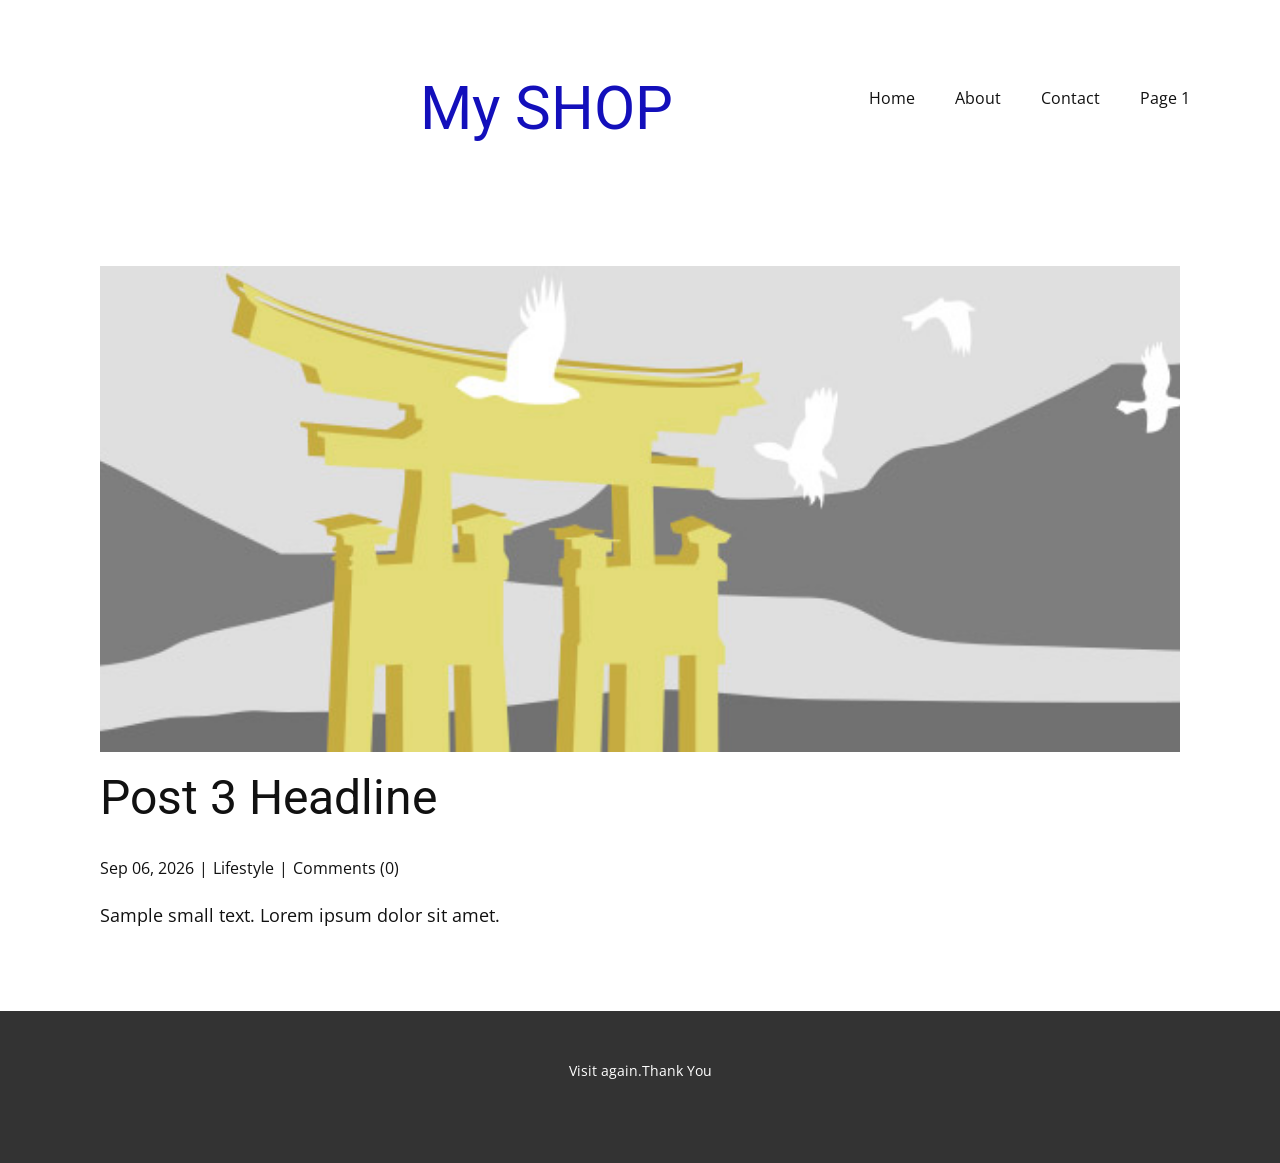
<file: blog/post-2.html>
<!DOCTYPE html>
<html style="font-size: 16px;" lang="en"><head>
    <meta name="viewport" content="width=device-width, initial-scale=1.0">
    <meta charset="utf-8">
    <meta name="keywords" content="Post 1 Headline">
    <meta name="description" content="Sample small text. Lorem ipsum dolor sit amet.">
    <title>Post 3 Headline</title>
    <link rel="stylesheet" href="../nicepage.css" media="screen">
<link rel="stylesheet" href="../Post-Template.css" media="screen">
    <script class="u-script" type="text/javascript" src="../jquery.js" defer=""></script>
    <script class="u-script" type="text/javascript" src="../nicepage.js" defer=""></script>
    <meta name="generator" content="Nicepage 8.6.23, nicepage.com">
    
    
    
    <link id="u-page-google-font" rel="stylesheet" href="https://fonts.googleapis.com/css2?display=swap&amp;family=Roboto:ital,wght@0,100;0,200;0,300;0,400;0,500;0,600;0,700;0,800;0,900;1,100;1,200;1,300;1,400;1,500;1,600;1,700;1,800;1,900&amp;family=Open+Sans:ital,wght@0,300;0,400;0,500;0,600;0,700;0,800;1,300;1,400;1,500;1,600;1,700;1,800">
    <script type="application/ld+json">{
		"@context": "http://schema.org",
		"@type": "Organization",
		"name": "Site1"
}</script>
    <meta name="theme-color" content="#478ac9">
  <meta data-intl-tel-input-cdn-path="intlTelInput/"><meta name="twitter:description" content="Sample small text. Lorem ipsum dolor sit amet."><meta property="og:type" content="article"><meta property="og:title" content="Post 3 Headline"><meta property="og:description" content="Sample small text. Lorem ipsum dolor sit amet."><meta property="og:image" content="../images/8ad73f3c.jpeg"></head>
  <body data-path-to-root="./" data-include-products="false" class="u-body u-xl-mode" data-lang="en"><header class="u-clearfix u-header u-header" id="header"><div class="u-clearfix u-sheet u-valign-middle-lg u-valign-middle-md u-valign-middle-sm u-valign-middle-xs u-sheet-1">
        <h1 class="u-text u-text-color-var u-text-default u-title u-text-1">My SHOP<span style="font-weight: 700;"><span style="font-weight: 400;"></span></span>
        </h1>
        <nav class="u-menu u-menu-one-level u-offcanvas u-menu-1" role="navigation" aria-label="Menu navigation">
          <div class="menu-collapse" style="font-size: 1rem; letter-spacing: 0px;">
            <a class="u-button-style u-custom-left-right-menu-spacing u-custom-padding-bottom u-custom-top-bottom-menu-spacing u-hamburger-link u-nav-link u-text-active-palette-1-base u-text-hover-palette-2-base" href="#" tabindex="-1" aria-label="Open menu" aria-controls="2cc2">
              <svg class="u-svg-link" viewBox="0 0 24 24"><use xlink:href="#menu-hamburger"></use></svg>
              <svg class="u-svg-content" version="1.1" id="menu-hamburger" viewBox="0 0 16 16" x="0px" y="0px" xmlns:xlink="http://www.w3.org/1999/xlink" xmlns="http://www.w3.org/2000/svg"><g><rect y="1" width="16" height="2"></rect><rect y="7" width="16" height="2"></rect><rect y="13" width="16" height="2"></rect>
</g></svg>
            </a>
          </div>
          <div class="u-custom-menu u-nav-container">
            <ul class="u-nav u-unstyled u-nav-1" role="menubar"><li role="none" class="u-nav-item"><a role="menuitem" class="u-button-style u-nav-link u-text-active-palette-1-base u-text-hover-palette-2-base u-nav-link-2" href="../">Home</a>
</li><li role="none" class="u-nav-item"><a role="menuitem" class="u-button-style u-nav-link u-text-active-palette-1-base u-text-hover-palette-2-base u-nav-link-2" href="../About.html">About</a>
</li><li role="none" class="u-nav-item"><a role="menuitem" class="u-button-style u-nav-link u-text-active-palette-1-base u-text-hover-palette-2-base u-nav-link-2" href="../Contact.html">Contact</a>
</li><li role="none" class="u-nav-item"><a role="menuitem" class="u-button-style u-nav-link u-text-active-palette-1-base u-text-hover-palette-2-base u-nav-link-2" href="../Page-1.html">Page 1</a>
</li></ul>
          </div>
          <div class="u-custom-menu u-nav-container-collapse" id="2cc2" role="region" aria-label="Menu panel">
            <div class="u-black u-container-style u-inner-container-layout u-opacity u-opacity-95 u-sidenav">
              <div class="u-inner-container-layout u-sidenav-overflow">
                <div class="u-menu-close" tabindex="-1" aria-label="Close menu"></div>
                <ul class="u-align-center u-nav u-popupmenu-items u-unstyled u-nav-2" role="menubar"><li role="none" class="u-nav-item"><a role="menuitem" class="u-button-style u-nav-link" href="../">Home</a>
</li><li role="none" class="u-nav-item"><a role="menuitem" class="u-button-style u-nav-link" href="../About.html">About</a>
</li><li role="none" class="u-nav-item"><a role="menuitem" class="u-button-style u-nav-link" href="../Contact.html">Contact</a>
</li><li role="none" class="u-nav-item"><a role="menuitem" class="u-button-style u-nav-link" href="../Page-1.html">Page 1</a>
</li></ul>
              </div>
            </div>
            <div class="u-black u-menu-overlay u-opacity u-opacity-70"></div>
          </div>
        </nav>
      </div></header>
    <section class="u-align-center u-clearfix u-section-1" id="block-2">
      <div class="u-clearfix u-sheet u-valign-middle-md u-valign-middle-sm u-valign-middle-xs u-sheet-1"><!--post_details--><!--post_details_options_json--><!--{"source":""}--><!--/post_details_options_json--><!--blog_post-->
        <div class="u-container-style u-expanded-width u-post-details u-post-details-1">
          <div class="u-container-layout u-valign-middle u-container-layout-1"><!--blog_post_image-->
            <img alt="" class="u-blog-control u-expanded-width u-image u-image-default u-image-1" src="../images/8ad73f3c.jpeg"><!--/blog_post_image--><!--blog_post_header-->
            <h2 class="u-blog-control u-text u-text-1">Post 3 Headline</h2><!--/blog_post_header--><!--blog_post_metadata-->
            <div class="u-blog-control u-metadata u-metadata-1"><!--blog_post_metadata_date--><span class="u-meta-date u-meta-icon">Sep 06, 2026</span><!--/blog_post_metadata_date--><!--blog_post_metadata_category--><span class="u-meta-category u-meta-icon"><a href="/blog/blog.html#/blog-1///3">Lifestyle</a></span><!--/blog_post_metadata_category--><!--blog_post_metadata_comments--><span class="u-meta-comments u-meta-icon"><!--blog_post_metadata_comments_content-->Comments (0)<!--/blog_post_metadata_comments_content--></span><!--/blog_post_metadata_comments-->
            </div><!--/blog_post_metadata--><!--blog_post_content-->
            <div class="u-align-justify u-blog-control u-post-content u-text u-text-2 fr-view">
  <p>Sample small text. Lorem ipsum dolor sit amet.</p>
  </div><!--/blog_post_content-->
          </div>
        </div><!--/blog_post--><!--/post_details-->
      </div>
    </section>
    
    
    
    <footer class="u-align-center u-clearfix u-container-align-center u-footer u-grey-80 u-footer" id="footer"><div class="u-clearfix u-sheet u-sheet-1">
        <p class="u-small-text u-text u-text-variant u-text-1">Visit again.Thank You</p>
      </div></footer>
    <section class="u-backlink u-clearfix u-grey-80"></section>
  
</body></html>
</file>
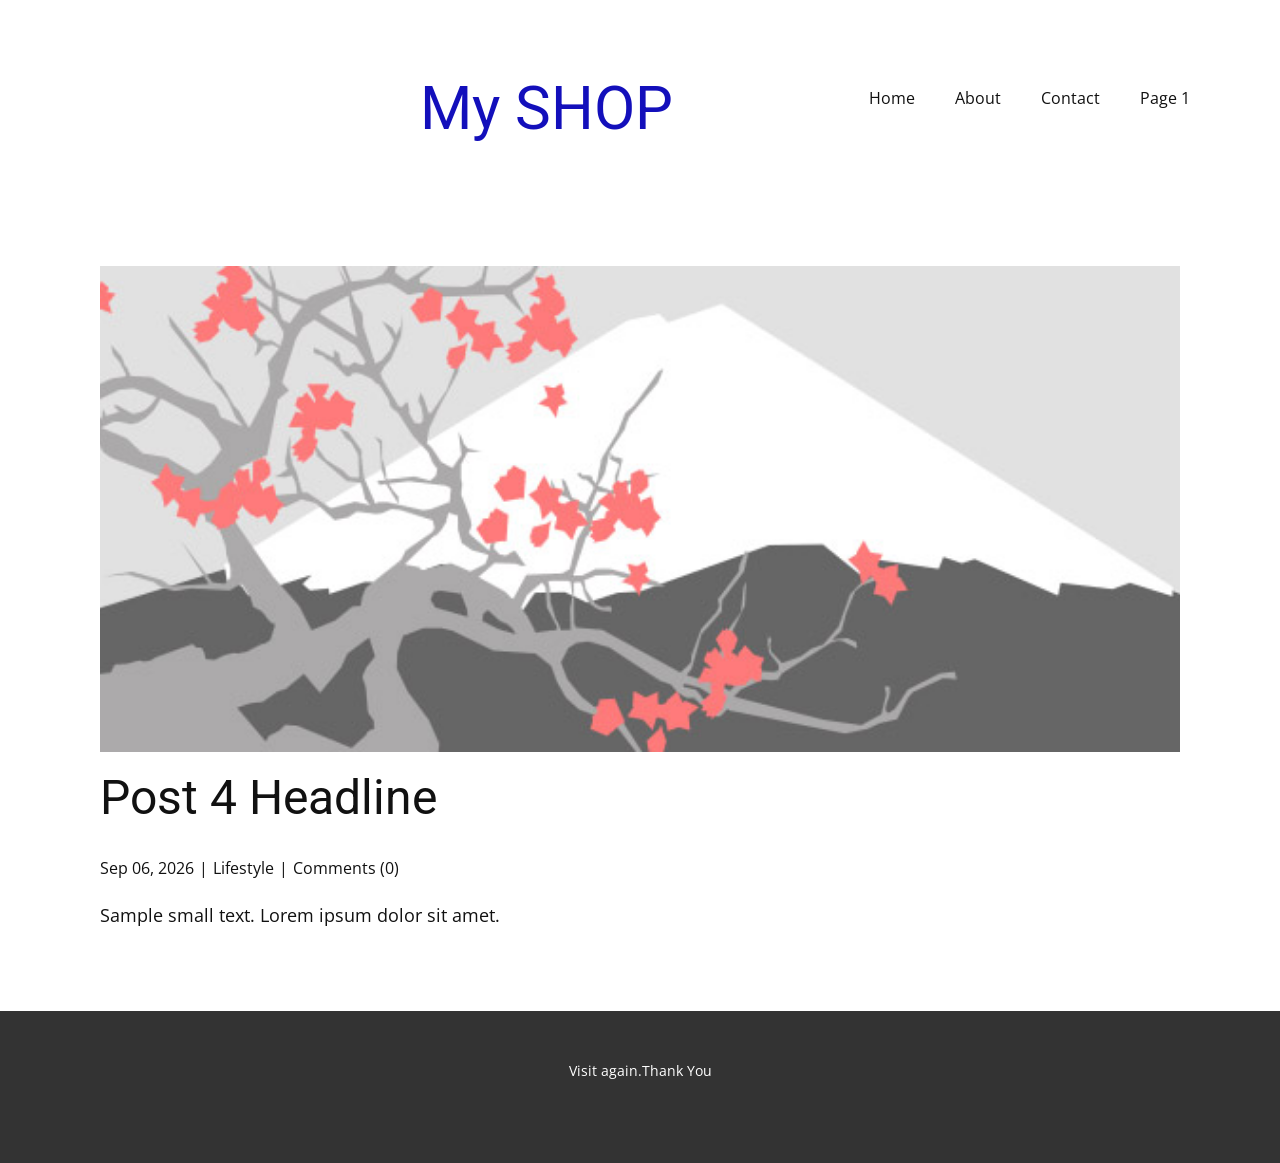
<file: blog/post-3.html>
<!DOCTYPE html>
<html style="font-size: 16px;" lang="en"><head>
    <meta name="viewport" content="width=device-width, initial-scale=1.0">
    <meta charset="utf-8">
    <meta name="keywords" content="Post 1 Headline">
    <meta name="description" content="Sample small text. Lorem ipsum dolor sit amet.">
    <title>Post 4 Headline</title>
    <link rel="stylesheet" href="../nicepage.css" media="screen">
<link rel="stylesheet" href="../Post-Template.css" media="screen">
    <script class="u-script" type="text/javascript" src="../jquery.js" defer=""></script>
    <script class="u-script" type="text/javascript" src="../nicepage.js" defer=""></script>
    <meta name="generator" content="Nicepage 8.6.23, nicepage.com">
    
    
    
    <link id="u-page-google-font" rel="stylesheet" href="https://fonts.googleapis.com/css2?display=swap&amp;family=Roboto:ital,wght@0,100;0,200;0,300;0,400;0,500;0,600;0,700;0,800;0,900;1,100;1,200;1,300;1,400;1,500;1,600;1,700;1,800;1,900&amp;family=Open+Sans:ital,wght@0,300;0,400;0,500;0,600;0,700;0,800;1,300;1,400;1,500;1,600;1,700;1,800">
    <script type="application/ld+json">{
		"@context": "http://schema.org",
		"@type": "Organization",
		"name": "Site1"
}</script>
    <meta name="theme-color" content="#478ac9">
  <meta data-intl-tel-input-cdn-path="intlTelInput/"><meta name="twitter:description" content="Sample small text. Lorem ipsum dolor sit amet."><meta property="og:type" content="article"><meta property="og:title" content="Post 4 Headline"><meta property="og:description" content="Sample small text. Lorem ipsum dolor sit amet."><meta property="og:image" content="../images/0fd3416c.jpeg"></head>
  <body data-path-to-root="./" data-include-products="false" class="u-body u-xl-mode" data-lang="en"><header class="u-clearfix u-header u-header" id="header"><div class="u-clearfix u-sheet u-valign-middle-lg u-valign-middle-md u-valign-middle-sm u-valign-middle-xs u-sheet-1">
        <h1 class="u-text u-text-color-var u-text-default u-title u-text-1">My SHOP<span style="font-weight: 700;"><span style="font-weight: 400;"></span></span>
        </h1>
        <nav class="u-menu u-menu-one-level u-offcanvas u-menu-1" role="navigation" aria-label="Menu navigation">
          <div class="menu-collapse" style="font-size: 1rem; letter-spacing: 0px;">
            <a class="u-button-style u-custom-left-right-menu-spacing u-custom-padding-bottom u-custom-top-bottom-menu-spacing u-hamburger-link u-nav-link u-text-active-palette-1-base u-text-hover-palette-2-base" href="#" tabindex="-1" aria-label="Open menu" aria-controls="2cc2">
              <svg class="u-svg-link" viewBox="0 0 24 24"><use xlink:href="#menu-hamburger"></use></svg>
              <svg class="u-svg-content" version="1.1" id="menu-hamburger" viewBox="0 0 16 16" x="0px" y="0px" xmlns:xlink="http://www.w3.org/1999/xlink" xmlns="http://www.w3.org/2000/svg"><g><rect y="1" width="16" height="2"></rect><rect y="7" width="16" height="2"></rect><rect y="13" width="16" height="2"></rect>
</g></svg>
            </a>
          </div>
          <div class="u-custom-menu u-nav-container">
            <ul class="u-nav u-unstyled u-nav-1" role="menubar"><li role="none" class="u-nav-item"><a role="menuitem" class="u-button-style u-nav-link u-text-active-palette-1-base u-text-hover-palette-2-base u-nav-link-2" href="../">Home</a>
</li><li role="none" class="u-nav-item"><a role="menuitem" class="u-button-style u-nav-link u-text-active-palette-1-base u-text-hover-palette-2-base u-nav-link-2" href="../About.html">About</a>
</li><li role="none" class="u-nav-item"><a role="menuitem" class="u-button-style u-nav-link u-text-active-palette-1-base u-text-hover-palette-2-base u-nav-link-2" href="../Contact.html">Contact</a>
</li><li role="none" class="u-nav-item"><a role="menuitem" class="u-button-style u-nav-link u-text-active-palette-1-base u-text-hover-palette-2-base u-nav-link-2" href="../Page-1.html">Page 1</a>
</li></ul>
          </div>
          <div class="u-custom-menu u-nav-container-collapse" id="2cc2" role="region" aria-label="Menu panel">
            <div class="u-black u-container-style u-inner-container-layout u-opacity u-opacity-95 u-sidenav">
              <div class="u-inner-container-layout u-sidenav-overflow">
                <div class="u-menu-close" tabindex="-1" aria-label="Close menu"></div>
                <ul class="u-align-center u-nav u-popupmenu-items u-unstyled u-nav-2" role="menubar"><li role="none" class="u-nav-item"><a role="menuitem" class="u-button-style u-nav-link" href="../">Home</a>
</li><li role="none" class="u-nav-item"><a role="menuitem" class="u-button-style u-nav-link" href="../About.html">About</a>
</li><li role="none" class="u-nav-item"><a role="menuitem" class="u-button-style u-nav-link" href="../Contact.html">Contact</a>
</li><li role="none" class="u-nav-item"><a role="menuitem" class="u-button-style u-nav-link" href="../Page-1.html">Page 1</a>
</li></ul>
              </div>
            </div>
            <div class="u-black u-menu-overlay u-opacity u-opacity-70"></div>
          </div>
        </nav>
      </div></header>
    <section class="u-align-center u-clearfix u-section-1" id="block-2">
      <div class="u-clearfix u-sheet u-valign-middle-md u-valign-middle-sm u-valign-middle-xs u-sheet-1"><!--post_details--><!--post_details_options_json--><!--{"source":""}--><!--/post_details_options_json--><!--blog_post-->
        <div class="u-container-style u-expanded-width u-post-details u-post-details-1">
          <div class="u-container-layout u-valign-middle u-container-layout-1"><!--blog_post_image-->
            <img alt="" class="u-blog-control u-expanded-width u-image u-image-default u-image-1" src="../images/0fd3416c.jpeg"><!--/blog_post_image--><!--blog_post_header-->
            <h2 class="u-blog-control u-text u-text-1">Post 4 Headline</h2><!--/blog_post_header--><!--blog_post_metadata-->
            <div class="u-blog-control u-metadata u-metadata-1"><!--blog_post_metadata_date--><span class="u-meta-date u-meta-icon">Sep 06, 2026</span><!--/blog_post_metadata_date--><!--blog_post_metadata_category--><span class="u-meta-category u-meta-icon"><a href="/blog/blog.html#/blog-1///3">Lifestyle</a></span><!--/blog_post_metadata_category--><!--blog_post_metadata_comments--><span class="u-meta-comments u-meta-icon"><!--blog_post_metadata_comments_content-->Comments (0)<!--/blog_post_metadata_comments_content--></span><!--/blog_post_metadata_comments-->
            </div><!--/blog_post_metadata--><!--blog_post_content-->
            <div class="u-align-justify u-blog-control u-post-content u-text u-text-2 fr-view">
  <p>Sample small text. Lorem ipsum dolor sit amet.</p>
  </div><!--/blog_post_content-->
          </div>
        </div><!--/blog_post--><!--/post_details-->
      </div>
    </section>
    
    
    
    <footer class="u-align-center u-clearfix u-container-align-center u-footer u-grey-80 u-footer" id="footer"><div class="u-clearfix u-sheet u-sheet-1">
        <p class="u-small-text u-text u-text-variant u-text-1">Visit again.Thank You</p>
      </div></footer>
    <section class="u-backlink u-clearfix u-grey-80"></section>
  
</body></html>
</file>
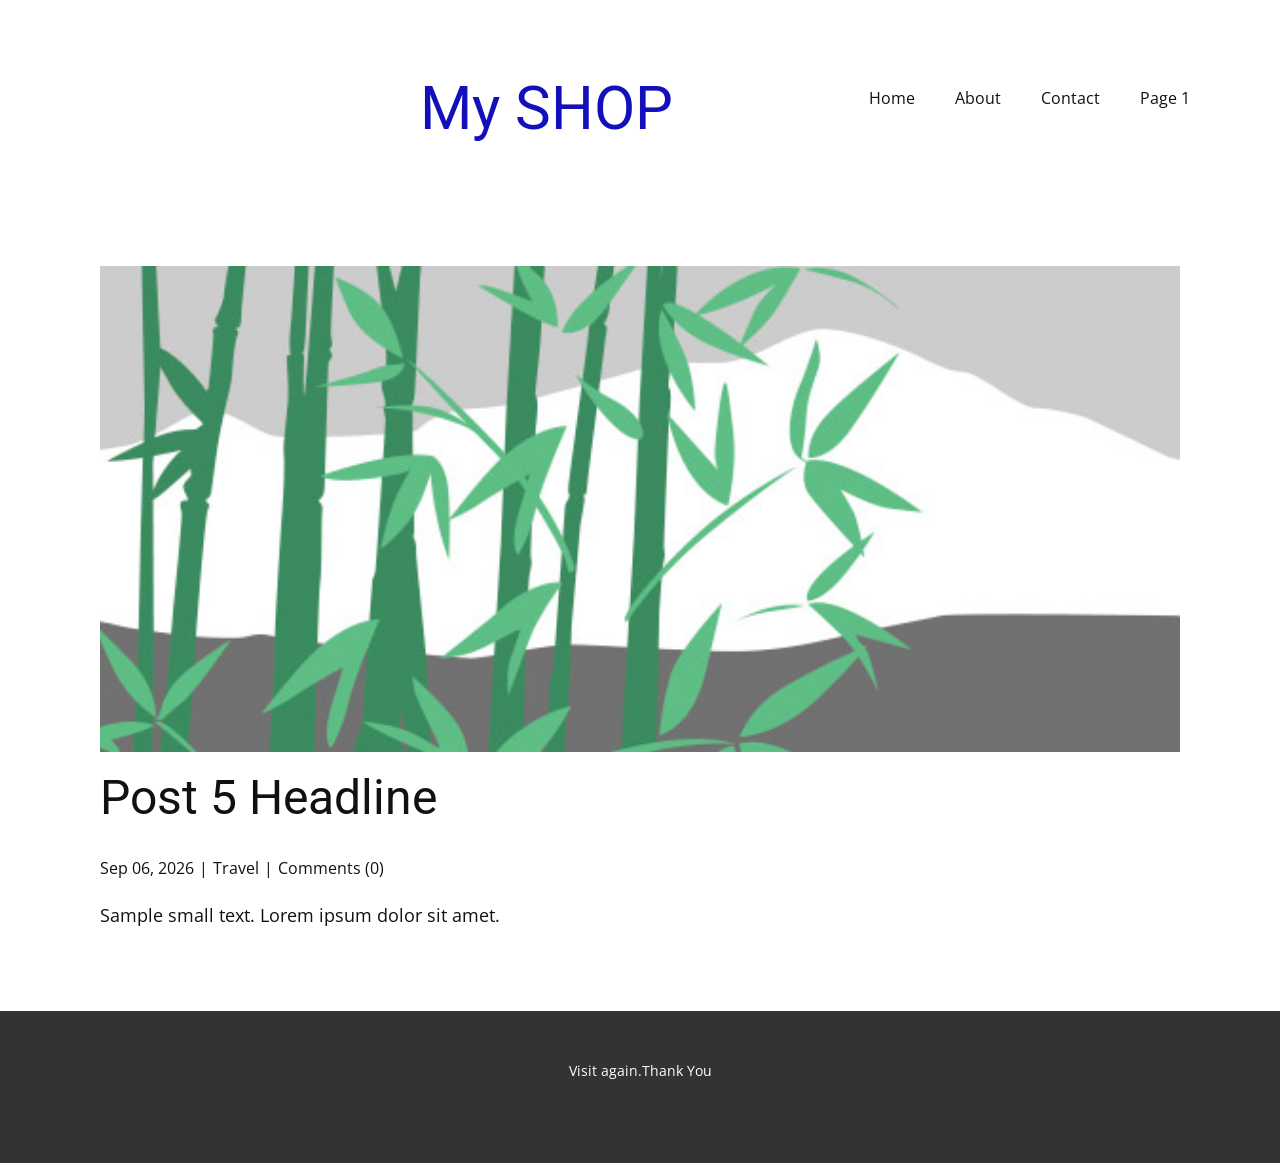
<file: blog/post-4.html>
<!DOCTYPE html>
<html style="font-size: 16px;" lang="en"><head>
    <meta name="viewport" content="width=device-width, initial-scale=1.0">
    <meta charset="utf-8">
    <meta name="keywords" content="Post 1 Headline">
    <meta name="description" content="Sample small text. Lorem ipsum dolor sit amet.">
    <title>Post 5 Headline</title>
    <link rel="stylesheet" href="../nicepage.css" media="screen">
<link rel="stylesheet" href="../Post-Template.css" media="screen">
    <script class="u-script" type="text/javascript" src="../jquery.js" defer=""></script>
    <script class="u-script" type="text/javascript" src="../nicepage.js" defer=""></script>
    <meta name="generator" content="Nicepage 8.6.23, nicepage.com">
    
    
    
    <link id="u-page-google-font" rel="stylesheet" href="https://fonts.googleapis.com/css2?display=swap&amp;family=Roboto:ital,wght@0,100;0,200;0,300;0,400;0,500;0,600;0,700;0,800;0,900;1,100;1,200;1,300;1,400;1,500;1,600;1,700;1,800;1,900&amp;family=Open+Sans:ital,wght@0,300;0,400;0,500;0,600;0,700;0,800;1,300;1,400;1,500;1,600;1,700;1,800">
    <script type="application/ld+json">{
		"@context": "http://schema.org",
		"@type": "Organization",
		"name": "Site1"
}</script>
    <meta name="theme-color" content="#478ac9">
  <meta data-intl-tel-input-cdn-path="intlTelInput/"><meta name="twitter:description" content="Sample small text. Lorem ipsum dolor sit amet."><meta property="og:type" content="article"><meta property="og:title" content="Post 5 Headline"><meta property="og:description" content="Sample small text. Lorem ipsum dolor sit amet."><meta property="og:image" content="../images/68f64b9d.jpeg"></head>
  <body data-path-to-root="./" data-include-products="false" class="u-body u-xl-mode" data-lang="en"><header class="u-clearfix u-header u-header" id="header"><div class="u-clearfix u-sheet u-valign-middle-lg u-valign-middle-md u-valign-middle-sm u-valign-middle-xs u-sheet-1">
        <h1 class="u-text u-text-color-var u-text-default u-title u-text-1">My SHOP<span style="font-weight: 700;"><span style="font-weight: 400;"></span></span>
        </h1>
        <nav class="u-menu u-menu-one-level u-offcanvas u-menu-1" role="navigation" aria-label="Menu navigation">
          <div class="menu-collapse" style="font-size: 1rem; letter-spacing: 0px;">
            <a class="u-button-style u-custom-left-right-menu-spacing u-custom-padding-bottom u-custom-top-bottom-menu-spacing u-hamburger-link u-nav-link u-text-active-palette-1-base u-text-hover-palette-2-base" href="#" tabindex="-1" aria-label="Open menu" aria-controls="2cc2">
              <svg class="u-svg-link" viewBox="0 0 24 24"><use xlink:href="#menu-hamburger"></use></svg>
              <svg class="u-svg-content" version="1.1" id="menu-hamburger" viewBox="0 0 16 16" x="0px" y="0px" xmlns:xlink="http://www.w3.org/1999/xlink" xmlns="http://www.w3.org/2000/svg"><g><rect y="1" width="16" height="2"></rect><rect y="7" width="16" height="2"></rect><rect y="13" width="16" height="2"></rect>
</g></svg>
            </a>
          </div>
          <div class="u-custom-menu u-nav-container">
            <ul class="u-nav u-unstyled u-nav-1" role="menubar"><li role="none" class="u-nav-item"><a role="menuitem" class="u-button-style u-nav-link u-text-active-palette-1-base u-text-hover-palette-2-base u-nav-link-2" href="../">Home</a>
</li><li role="none" class="u-nav-item"><a role="menuitem" class="u-button-style u-nav-link u-text-active-palette-1-base u-text-hover-palette-2-base u-nav-link-2" href="../About.html">About</a>
</li><li role="none" class="u-nav-item"><a role="menuitem" class="u-button-style u-nav-link u-text-active-palette-1-base u-text-hover-palette-2-base u-nav-link-2" href="../Contact.html">Contact</a>
</li><li role="none" class="u-nav-item"><a role="menuitem" class="u-button-style u-nav-link u-text-active-palette-1-base u-text-hover-palette-2-base u-nav-link-2" href="../Page-1.html">Page 1</a>
</li></ul>
          </div>
          <div class="u-custom-menu u-nav-container-collapse" id="2cc2" role="region" aria-label="Menu panel">
            <div class="u-black u-container-style u-inner-container-layout u-opacity u-opacity-95 u-sidenav">
              <div class="u-inner-container-layout u-sidenav-overflow">
                <div class="u-menu-close" tabindex="-1" aria-label="Close menu"></div>
                <ul class="u-align-center u-nav u-popupmenu-items u-unstyled u-nav-2" role="menubar"><li role="none" class="u-nav-item"><a role="menuitem" class="u-button-style u-nav-link" href="../">Home</a>
</li><li role="none" class="u-nav-item"><a role="menuitem" class="u-button-style u-nav-link" href="../About.html">About</a>
</li><li role="none" class="u-nav-item"><a role="menuitem" class="u-button-style u-nav-link" href="../Contact.html">Contact</a>
</li><li role="none" class="u-nav-item"><a role="menuitem" class="u-button-style u-nav-link" href="../Page-1.html">Page 1</a>
</li></ul>
              </div>
            </div>
            <div class="u-black u-menu-overlay u-opacity u-opacity-70"></div>
          </div>
        </nav>
      </div></header>
    <section class="u-align-center u-clearfix u-section-1" id="block-2">
      <div class="u-clearfix u-sheet u-valign-middle-md u-valign-middle-sm u-valign-middle-xs u-sheet-1"><!--post_details--><!--post_details_options_json--><!--{"source":""}--><!--/post_details_options_json--><!--blog_post-->
        <div class="u-container-style u-expanded-width u-post-details u-post-details-1">
          <div class="u-container-layout u-valign-middle u-container-layout-1"><!--blog_post_image-->
            <img alt="" class="u-blog-control u-expanded-width u-image u-image-default u-image-1" src="../images/68f64b9d.jpeg"><!--/blog_post_image--><!--blog_post_header-->
            <h2 class="u-blog-control u-text u-text-1">Post 5 Headline</h2><!--/blog_post_header--><!--blog_post_metadata-->
            <div class="u-blog-control u-metadata u-metadata-1"><!--blog_post_metadata_date--><span class="u-meta-date u-meta-icon">Sep 06, 2026</span><!--/blog_post_metadata_date--><!--blog_post_metadata_category--><span class="u-meta-category u-meta-icon"><a href="/blog/blog.html#/blog-1///2">Travel</a></span><!--/blog_post_metadata_category--><!--blog_post_metadata_comments--><span class="u-meta-comments u-meta-icon"><!--blog_post_metadata_comments_content-->Comments (0)<!--/blog_post_metadata_comments_content--></span><!--/blog_post_metadata_comments-->
            </div><!--/blog_post_metadata--><!--blog_post_content-->
            <div class="u-align-justify u-blog-control u-post-content u-text u-text-2 fr-view">
  <p>Sample small text. Lorem ipsum dolor sit amet.</p>
  </div><!--/blog_post_content-->
          </div>
        </div><!--/blog_post--><!--/post_details-->
      </div>
    </section>
    
    
    
    <footer class="u-align-center u-clearfix u-container-align-center u-footer u-grey-80 u-footer" id="footer"><div class="u-clearfix u-sheet u-sheet-1">
        <p class="u-small-text u-text u-text-variant u-text-1">Visit again.Thank You</p>
      </div></footer>
    <section class="u-backlink u-clearfix u-grey-80"></section>
  
</body></html>
</file>
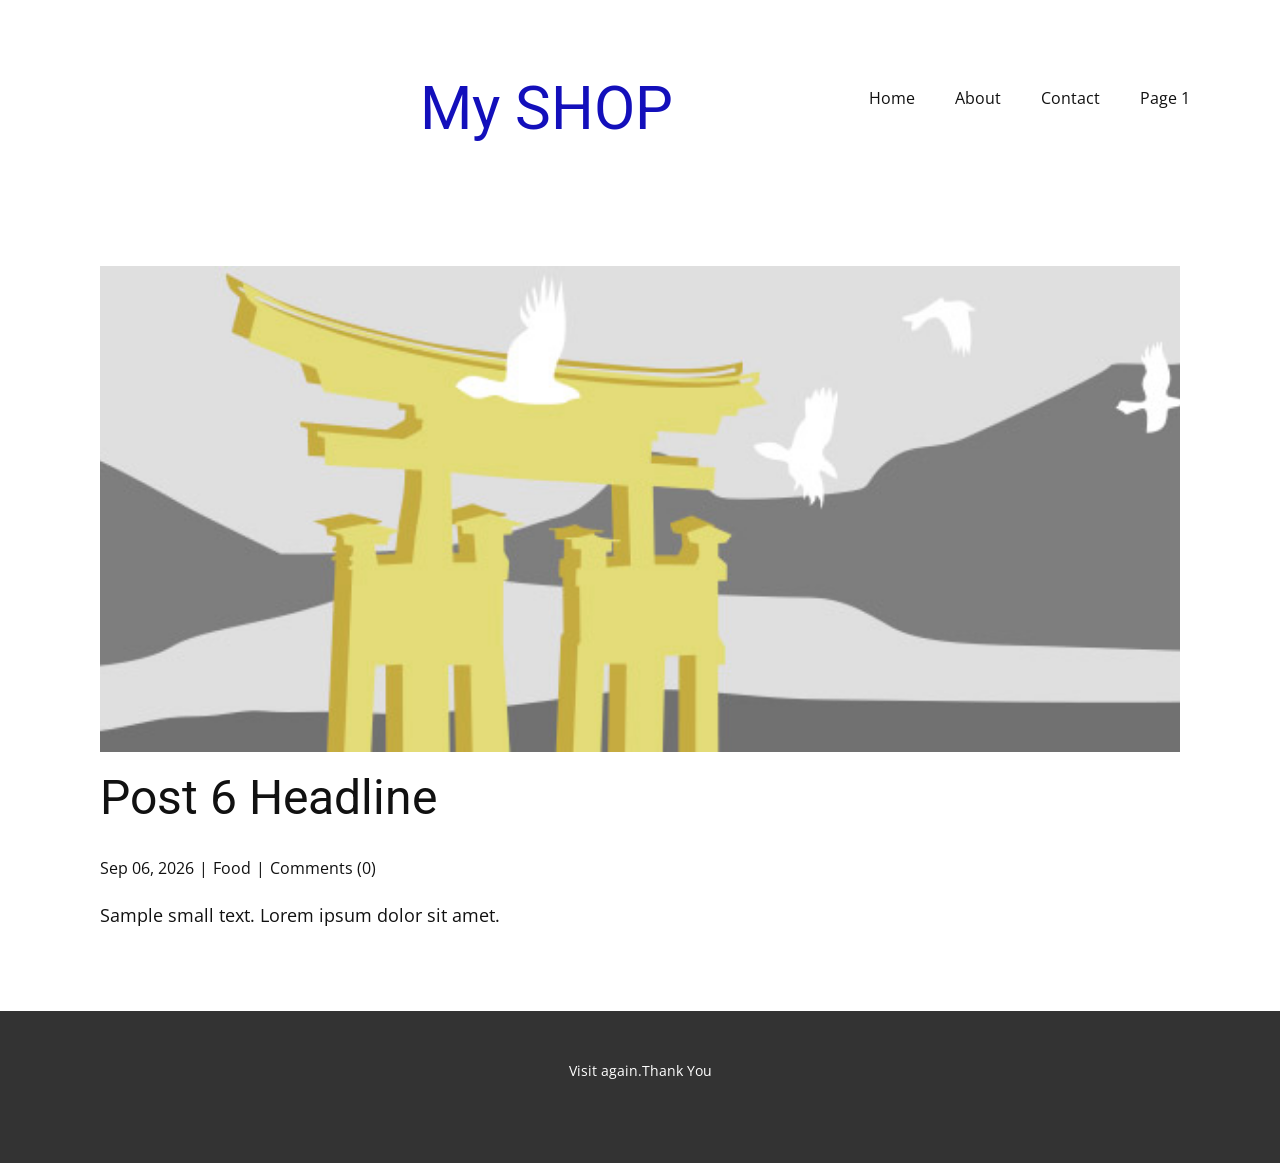
<file: blog/post-5.html>
<!DOCTYPE html>
<html style="font-size: 16px;" lang="en"><head>
    <meta name="viewport" content="width=device-width, initial-scale=1.0">
    <meta charset="utf-8">
    <meta name="keywords" content="Post 1 Headline">
    <meta name="description" content="Sample small text. Lorem ipsum dolor sit amet.">
    <title>Post 6 Headline</title>
    <link rel="stylesheet" href="../nicepage.css" media="screen">
<link rel="stylesheet" href="../Post-Template.css" media="screen">
    <script class="u-script" type="text/javascript" src="../jquery.js" defer=""></script>
    <script class="u-script" type="text/javascript" src="../nicepage.js" defer=""></script>
    <meta name="generator" content="Nicepage 8.6.23, nicepage.com">
    
    
    
    <link id="u-page-google-font" rel="stylesheet" href="https://fonts.googleapis.com/css2?display=swap&amp;family=Roboto:ital,wght@0,100;0,200;0,300;0,400;0,500;0,600;0,700;0,800;0,900;1,100;1,200;1,300;1,400;1,500;1,600;1,700;1,800;1,900&amp;family=Open+Sans:ital,wght@0,300;0,400;0,500;0,600;0,700;0,800;1,300;1,400;1,500;1,600;1,700;1,800">
    <script type="application/ld+json">{
		"@context": "http://schema.org",
		"@type": "Organization",
		"name": "Site1"
}</script>
    <meta name="theme-color" content="#478ac9">
  <meta data-intl-tel-input-cdn-path="intlTelInput/"><meta name="twitter:description" content="Sample small text. Lorem ipsum dolor sit amet."><meta property="og:type" content="article"><meta property="og:title" content="Post 6 Headline"><meta property="og:description" content="Sample small text. Lorem ipsum dolor sit amet."><meta property="og:image" content="../images/8ad73f3c.jpeg"></head>
  <body data-path-to-root="./" data-include-products="false" class="u-body u-xl-mode" data-lang="en"><header class="u-clearfix u-header u-header" id="header"><div class="u-clearfix u-sheet u-valign-middle-lg u-valign-middle-md u-valign-middle-sm u-valign-middle-xs u-sheet-1">
        <h1 class="u-text u-text-color-var u-text-default u-title u-text-1">My SHOP<span style="font-weight: 700;"><span style="font-weight: 400;"></span></span>
        </h1>
        <nav class="u-menu u-menu-one-level u-offcanvas u-menu-1" role="navigation" aria-label="Menu navigation">
          <div class="menu-collapse" style="font-size: 1rem; letter-spacing: 0px;">
            <a class="u-button-style u-custom-left-right-menu-spacing u-custom-padding-bottom u-custom-top-bottom-menu-spacing u-hamburger-link u-nav-link u-text-active-palette-1-base u-text-hover-palette-2-base" href="#" tabindex="-1" aria-label="Open menu" aria-controls="2cc2">
              <svg class="u-svg-link" viewBox="0 0 24 24"><use xlink:href="#menu-hamburger"></use></svg>
              <svg class="u-svg-content" version="1.1" id="menu-hamburger" viewBox="0 0 16 16" x="0px" y="0px" xmlns:xlink="http://www.w3.org/1999/xlink" xmlns="http://www.w3.org/2000/svg"><g><rect y="1" width="16" height="2"></rect><rect y="7" width="16" height="2"></rect><rect y="13" width="16" height="2"></rect>
</g></svg>
            </a>
          </div>
          <div class="u-custom-menu u-nav-container">
            <ul class="u-nav u-unstyled u-nav-1" role="menubar"><li role="none" class="u-nav-item"><a role="menuitem" class="u-button-style u-nav-link u-text-active-palette-1-base u-text-hover-palette-2-base u-nav-link-2" href="../">Home</a>
</li><li role="none" class="u-nav-item"><a role="menuitem" class="u-button-style u-nav-link u-text-active-palette-1-base u-text-hover-palette-2-base u-nav-link-2" href="../About.html">About</a>
</li><li role="none" class="u-nav-item"><a role="menuitem" class="u-button-style u-nav-link u-text-active-palette-1-base u-text-hover-palette-2-base u-nav-link-2" href="../Contact.html">Contact</a>
</li><li role="none" class="u-nav-item"><a role="menuitem" class="u-button-style u-nav-link u-text-active-palette-1-base u-text-hover-palette-2-base u-nav-link-2" href="../Page-1.html">Page 1</a>
</li></ul>
          </div>
          <div class="u-custom-menu u-nav-container-collapse" id="2cc2" role="region" aria-label="Menu panel">
            <div class="u-black u-container-style u-inner-container-layout u-opacity u-opacity-95 u-sidenav">
              <div class="u-inner-container-layout u-sidenav-overflow">
                <div class="u-menu-close" tabindex="-1" aria-label="Close menu"></div>
                <ul class="u-align-center u-nav u-popupmenu-items u-unstyled u-nav-2" role="menubar"><li role="none" class="u-nav-item"><a role="menuitem" class="u-button-style u-nav-link" href="../">Home</a>
</li><li role="none" class="u-nav-item"><a role="menuitem" class="u-button-style u-nav-link" href="../About.html">About</a>
</li><li role="none" class="u-nav-item"><a role="menuitem" class="u-button-style u-nav-link" href="../Contact.html">Contact</a>
</li><li role="none" class="u-nav-item"><a role="menuitem" class="u-button-style u-nav-link" href="../Page-1.html">Page 1</a>
</li></ul>
              </div>
            </div>
            <div class="u-black u-menu-overlay u-opacity u-opacity-70"></div>
          </div>
        </nav>
      </div></header>
    <section class="u-align-center u-clearfix u-section-1" id="block-2">
      <div class="u-clearfix u-sheet u-valign-middle-md u-valign-middle-sm u-valign-middle-xs u-sheet-1"><!--post_details--><!--post_details_options_json--><!--{"source":""}--><!--/post_details_options_json--><!--blog_post-->
        <div class="u-container-style u-expanded-width u-post-details u-post-details-1">
          <div class="u-container-layout u-valign-middle u-container-layout-1"><!--blog_post_image-->
            <img alt="" class="u-blog-control u-expanded-width u-image u-image-default u-image-1" src="../images/8ad73f3c.jpeg"><!--/blog_post_image--><!--blog_post_header-->
            <h2 class="u-blog-control u-text u-text-1">Post 6 Headline</h2><!--/blog_post_header--><!--blog_post_metadata-->
            <div class="u-blog-control u-metadata u-metadata-1"><!--blog_post_metadata_date--><span class="u-meta-date u-meta-icon">Sep 06, 2026</span><!--/blog_post_metadata_date--><!--blog_post_metadata_category--><span class="u-meta-category u-meta-icon"><a href="/blog/blog.html#/blog-1///1">Food</a></span><!--/blog_post_metadata_category--><!--blog_post_metadata_comments--><span class="u-meta-comments u-meta-icon"><!--blog_post_metadata_comments_content-->Comments (0)<!--/blog_post_metadata_comments_content--></span><!--/blog_post_metadata_comments-->
            </div><!--/blog_post_metadata--><!--blog_post_content-->
            <div class="u-align-justify u-blog-control u-post-content u-text u-text-2 fr-view">
  <p>Sample small text. Lorem ipsum dolor sit amet.</p>
  </div><!--/blog_post_content-->
          </div>
        </div><!--/blog_post--><!--/post_details-->
      </div>
    </section>
    
    
    
    <footer class="u-align-center u-clearfix u-container-align-center u-footer u-grey-80 u-footer" id="footer"><div class="u-clearfix u-sheet u-sheet-1">
        <p class="u-small-text u-text u-text-variant u-text-1">Visit again.Thank You</p>
      </div></footer>
    <section class="u-backlink u-clearfix u-grey-80"></section>
  
</body></html>
</file>
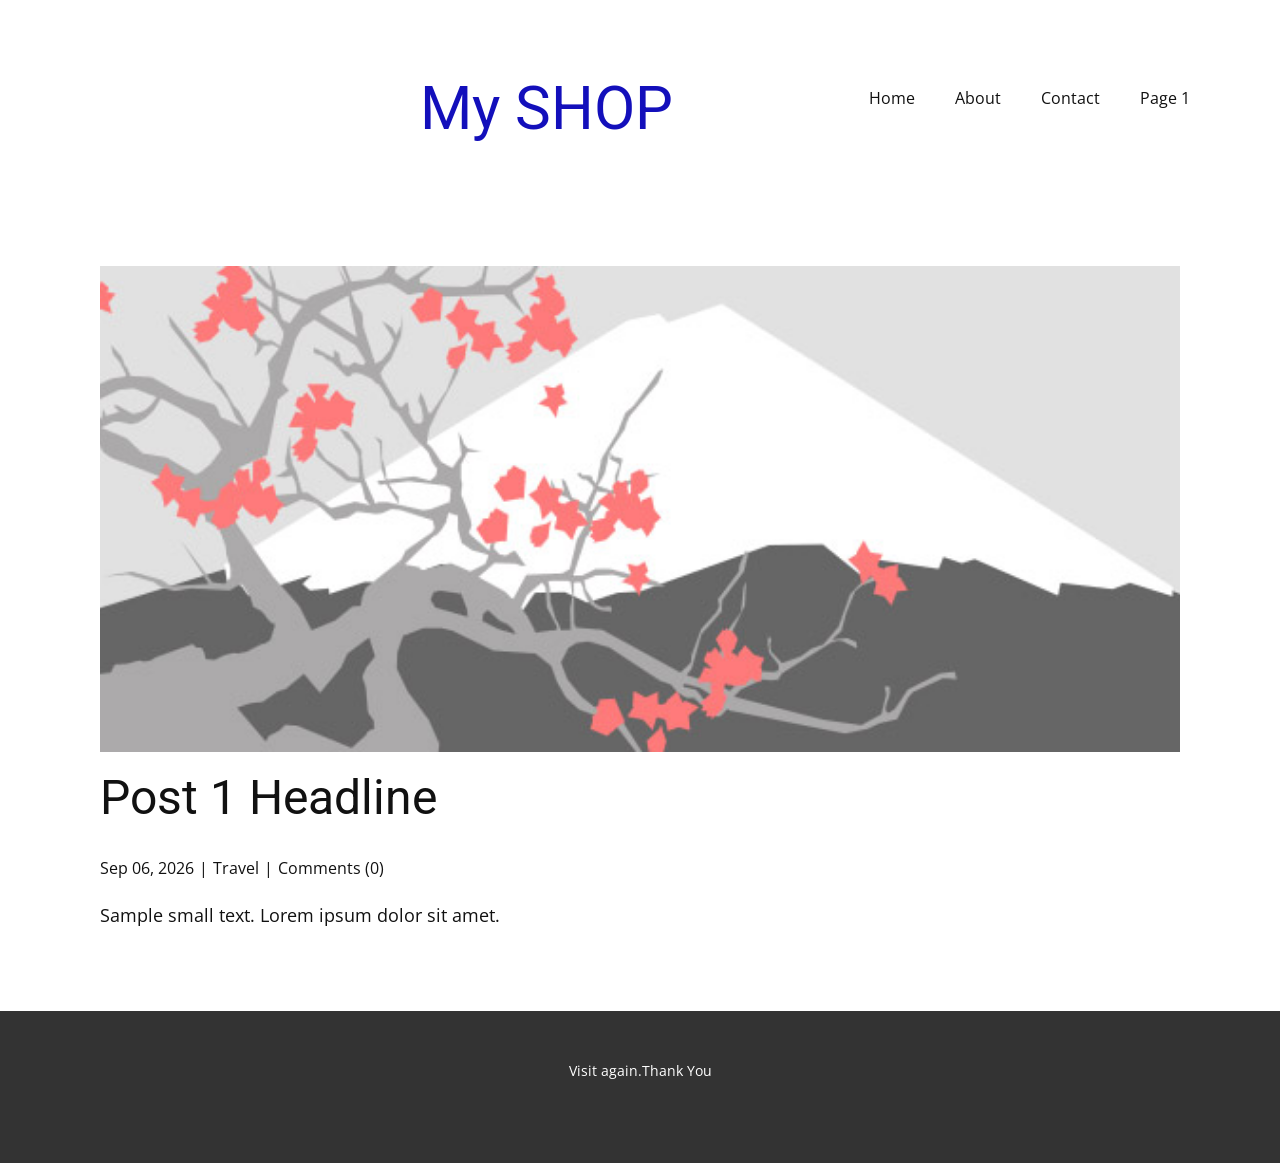
<file: blog/post.html>
<!DOCTYPE html>
<html style="font-size: 16px;" lang="en"><head>
    <meta name="viewport" content="width=device-width, initial-scale=1.0">
    <meta charset="utf-8">
    <meta name="keywords" content="Post 1 Headline">
    <meta name="description" content="Sample small text. Lorem ipsum dolor sit amet.">
    <title>Post 1 Headline</title>
    <link rel="stylesheet" href="../nicepage.css" media="screen">
<link rel="stylesheet" href="../Post-Template.css" media="screen">
    <script class="u-script" type="text/javascript" src="../jquery.js" defer=""></script>
    <script class="u-script" type="text/javascript" src="../nicepage.js" defer=""></script>
    <meta name="generator" content="Nicepage 8.6.23, nicepage.com">
    
    
    
    <link id="u-page-google-font" rel="stylesheet" href="https://fonts.googleapis.com/css2?display=swap&amp;family=Roboto:ital,wght@0,100;0,200;0,300;0,400;0,500;0,600;0,700;0,800;0,900;1,100;1,200;1,300;1,400;1,500;1,600;1,700;1,800;1,900&amp;family=Open+Sans:ital,wght@0,300;0,400;0,500;0,600;0,700;0,800;1,300;1,400;1,500;1,600;1,700;1,800">
    <script type="application/ld+json">{
		"@context": "http://schema.org",
		"@type": "Organization",
		"name": "Site1"
}</script>
    <meta name="theme-color" content="#478ac9">
  <meta data-intl-tel-input-cdn-path="intlTelInput/"><meta name="twitter:description" content="Sample small text. Lorem ipsum dolor sit amet."><meta property="og:type" content="article"><meta property="og:title" content="Post 1 Headline"><meta property="og:description" content="Sample small text. Lorem ipsum dolor sit amet."><meta property="og:image" content="../images/0fd3416c.jpeg"></head>
  <body data-path-to-root="./" data-include-products="false" class="u-body u-xl-mode" data-lang="en"><header class="u-clearfix u-header u-header" id="header"><div class="u-clearfix u-sheet u-valign-middle-lg u-valign-middle-md u-valign-middle-sm u-valign-middle-xs u-sheet-1">
        <h1 class="u-text u-text-color-var u-text-default u-title u-text-1">My SHOP<span style="font-weight: 700;"><span style="font-weight: 400;"></span></span>
        </h1>
        <nav class="u-menu u-menu-one-level u-offcanvas u-menu-1" role="navigation" aria-label="Menu navigation">
          <div class="menu-collapse" style="font-size: 1rem; letter-spacing: 0px;">
            <a class="u-button-style u-custom-left-right-menu-spacing u-custom-padding-bottom u-custom-top-bottom-menu-spacing u-hamburger-link u-nav-link u-text-active-palette-1-base u-text-hover-palette-2-base" href="#" tabindex="-1" aria-label="Open menu" aria-controls="2cc2">
              <svg class="u-svg-link" viewBox="0 0 24 24"><use xlink:href="#menu-hamburger"></use></svg>
              <svg class="u-svg-content" version="1.1" id="menu-hamburger" viewBox="0 0 16 16" x="0px" y="0px" xmlns:xlink="http://www.w3.org/1999/xlink" xmlns="http://www.w3.org/2000/svg"><g><rect y="1" width="16" height="2"></rect><rect y="7" width="16" height="2"></rect><rect y="13" width="16" height="2"></rect>
</g></svg>
            </a>
          </div>
          <div class="u-custom-menu u-nav-container">
            <ul class="u-nav u-unstyled u-nav-1" role="menubar"><li role="none" class="u-nav-item"><a role="menuitem" class="u-button-style u-nav-link u-text-active-palette-1-base u-text-hover-palette-2-base u-nav-link-2" href="../">Home</a>
</li><li role="none" class="u-nav-item"><a role="menuitem" class="u-button-style u-nav-link u-text-active-palette-1-base u-text-hover-palette-2-base u-nav-link-2" href="../About.html">About</a>
</li><li role="none" class="u-nav-item"><a role="menuitem" class="u-button-style u-nav-link u-text-active-palette-1-base u-text-hover-palette-2-base u-nav-link-2" href="../Contact.html">Contact</a>
</li><li role="none" class="u-nav-item"><a role="menuitem" class="u-button-style u-nav-link u-text-active-palette-1-base u-text-hover-palette-2-base u-nav-link-2" href="../Page-1.html">Page 1</a>
</li></ul>
          </div>
          <div class="u-custom-menu u-nav-container-collapse" id="2cc2" role="region" aria-label="Menu panel">
            <div class="u-black u-container-style u-inner-container-layout u-opacity u-opacity-95 u-sidenav">
              <div class="u-inner-container-layout u-sidenav-overflow">
                <div class="u-menu-close" tabindex="-1" aria-label="Close menu"></div>
                <ul class="u-align-center u-nav u-popupmenu-items u-unstyled u-nav-2" role="menubar"><li role="none" class="u-nav-item"><a role="menuitem" class="u-button-style u-nav-link" href="../">Home</a>
</li><li role="none" class="u-nav-item"><a role="menuitem" class="u-button-style u-nav-link" href="../About.html">About</a>
</li><li role="none" class="u-nav-item"><a role="menuitem" class="u-button-style u-nav-link" href="../Contact.html">Contact</a>
</li><li role="none" class="u-nav-item"><a role="menuitem" class="u-button-style u-nav-link" href="../Page-1.html">Page 1</a>
</li></ul>
              </div>
            </div>
            <div class="u-black u-menu-overlay u-opacity u-opacity-70"></div>
          </div>
        </nav>
      </div></header>
    <section class="u-align-center u-clearfix u-section-1" id="block-2">
      <div class="u-clearfix u-sheet u-valign-middle-md u-valign-middle-sm u-valign-middle-xs u-sheet-1"><!--post_details--><!--post_details_options_json--><!--{"source":""}--><!--/post_details_options_json--><!--blog_post-->
        <div class="u-container-style u-expanded-width u-post-details u-post-details-1">
          <div class="u-container-layout u-valign-middle u-container-layout-1"><!--blog_post_image-->
            <img alt="" class="u-blog-control u-expanded-width u-image u-image-default u-image-1" src="../images/0fd3416c.jpeg"><!--/blog_post_image--><!--blog_post_header-->
            <h2 class="u-blog-control u-text u-text-1">Post 1 Headline</h2><!--/blog_post_header--><!--blog_post_metadata-->
            <div class="u-blog-control u-metadata u-metadata-1"><!--blog_post_metadata_date--><span class="u-meta-date u-meta-icon">Sep 06, 2026</span><!--/blog_post_metadata_date--><!--blog_post_metadata_category--><span class="u-meta-category u-meta-icon"><a href="/blog/blog.html#/blog-1///2">Travel</a></span><!--/blog_post_metadata_category--><!--blog_post_metadata_comments--><span class="u-meta-comments u-meta-icon"><!--blog_post_metadata_comments_content-->Comments (0)<!--/blog_post_metadata_comments_content--></span><!--/blog_post_metadata_comments-->
            </div><!--/blog_post_metadata--><!--blog_post_content-->
            <div class="u-align-justify u-blog-control u-post-content u-text u-text-2 fr-view">
  <p>Sample small text. Lorem ipsum dolor sit amet.</p>
  </div><!--/blog_post_content-->
          </div>
        </div><!--/blog_post--><!--/post_details-->
      </div>
    </section>
    
    
    
    <footer class="u-align-center u-clearfix u-container-align-center u-footer u-grey-80 u-footer" id="footer"><div class="u-clearfix u-sheet u-sheet-1">
        <p class="u-small-text u-text u-text-variant u-text-1">Visit again.Thank You</p>
      </div></footer>
    <section class="u-backlink u-clearfix u-grey-80"></section>
  
</body></html>
</file>
